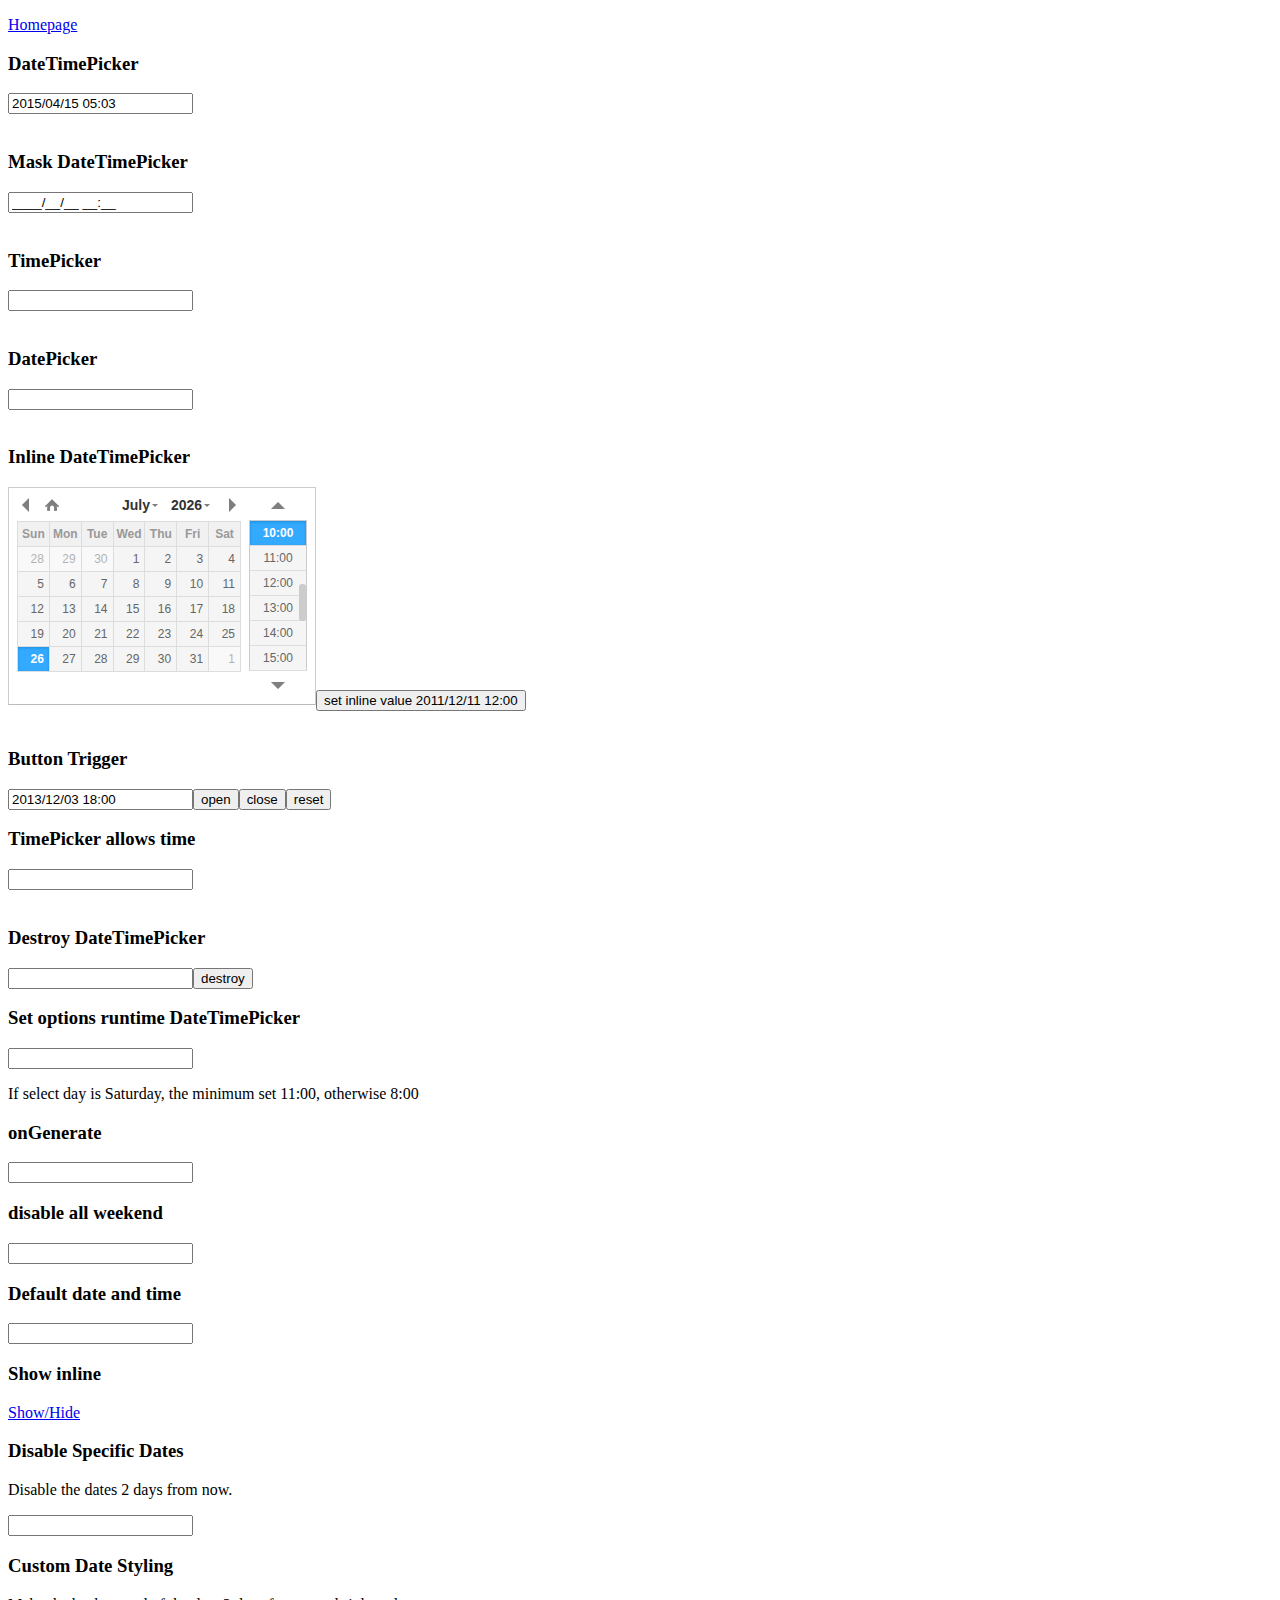
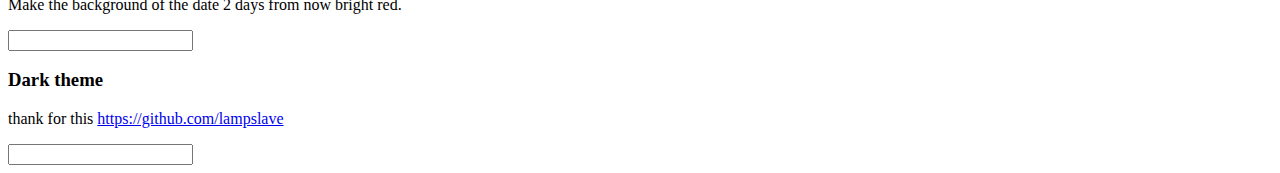
<file: _javascript/datetimepicker/index.html>
<!DOCTYPE html>
<html lang="en">
<head>
<meta http-equiv="content-type" content="text/html; charset=utf-8"/>
<link rel="stylesheet" type="text/css" href="./jquery.datetimepicker.css"/>
<style type="text/css">

.custom-date-style {
	background-color: red !important;
}

</style>
</head>
<body>
	
	<p><a href="http://xdsoft.net/jqplugins/datetimepicker/">Homepage</a></p>
	<h3>DateTimePicker</h3>
	<input type="text" value="" id="datetimepicker"/><br><br>
	<h3>Mask DateTimePicker</h3>
	<input type="text" value="" id="datetimepicker_mask"/><br><br>
	<h3>TimePicker</h3>
	<input type="text" id="datetimepicker1"/><br><br>
	<h3>DatePicker</h3>
	<input type="text" id="datetimepicker2"/><br><br>
	<h3>Inline DateTimePicker</h3>
	<!--<div id="console" style="background-color:#fff;color:red">sdfdsfsdf</div>-->
	<input type="text" id="datetimepicker3"/><input type="button" onclick="$('#datetimepicker3').datetimepicker({value:'2011/12/11 12:00'})" value="set inline value 2011/12/11 12:00"/><br><br>
	<h3>Button Trigger</h3>
	<input type="text" value="2013/12/03 18:00" id="datetimepicker4"/><input id="open" type="button" value="open"/><input id="close" type="button" value="close"/><input id="reset" type="button" value="reset"/>
	<h3>TimePicker allows time</h3>
	<input type="text" id="datetimepicker5"/><br><br>
	<h3>Destroy DateTimePicker</h3>
	<input type="text" id="datetimepicker6"/><input id="destroy" type="button" value="destroy"/>
	<h3>Set options runtime DateTimePicker</h3>
	<input type="text" id="datetimepicker7"/>
	<p>If select day is Saturday, the minimum set 11:00, otherwise 8:00</p>
	<h3>onGenerate</h3>
	<input type="text" id="datetimepicker8"/>
	<h3>disable all weekend</h3>
	<input type="text" id="datetimepicker9"/>
	<h3>Default date and time </h3>
	<input type="text" id="default_datetimepicker"/>
	<h3>Show inline</h3>
	<a href="javascript:void(0)" onclick="var si = document.getElementById('show_inline').style; si.display = (si.display=='none')?'block':'none';return false; ">Show/Hide</a>
	<div id="show_inline" style="display:none">
		<input type="text" id="datetimepicker10"/>
	</div>
	<h3>Disable Specific Dates</h3>
	<p>Disable the dates 2 days from now.</p>
	<input type="text" id="datetimepicker11"/>
	<h3>Custom Date Styling</h3>
	<p>Make the background of the date 2 days from now bright red.</p>
	<input type="text" id="datetimepicker12"/>
	<h3>Dark theme</h3>
	<p>thank for this <a href="https://github.com/lampslave">https://github.com/lampslave</a></p>
	<input type="text" id="datetimepicker_dark"/>
</body>
<script src="./jquery.js"></script>
<script src="./jquery.datetimepicker.js"></script>
<script>/*
window.onerror = function(errorMsg) {
	$('#console').html($('#console').html()+'<br>'+errorMsg)
}*/
$('#datetimepicker').datetimepicker({
dayOfWeekStart : 1,
lang:'en',
disabledDates:['1986/01/08','1986/01/09','1986/01/10'],
startDate:	'1986/01/05'
});
$('#datetimepicker').datetimepicker({value:'2015/04/15 05:03',step:10});

$('#default_datetimepicker').datetimepicker({
	formatTime:'H:i',
	formatDate:'d.m.Y',
	defaultDate:'8.12.1986', // it's my birthday
	defaultTime:'10:00',
	timepickerScrollbar:false
});

$('#datetimepicker10').datetimepicker({
	step:5,
	inline:true
});
$('#datetimepicker_mask').datetimepicker({
	mask:'9999/19/39 29:59'
});

$('#datetimepicker1').datetimepicker({
	datepicker:false,
	format:'H:i',
	step:5
});
$('#datetimepicker2').datetimepicker({
	yearOffset:222,
	lang:'ch',
	timepicker:false,
	format:'d/m/Y',
	formatDate:'Y/m/d',
	minDate:'-1970/01/02', // yesterday is minimum date
	maxDate:'+1970/01/02' // and tommorow is maximum date calendar
});
$('#datetimepicker3').datetimepicker({
	inline:true
});
$('#datetimepicker4').datetimepicker();
$('#open').click(function(){
	$('#datetimepicker4').datetimepicker('show');
});
$('#close').click(function(){
	$('#datetimepicker4').datetimepicker('hide');
});
$('#reset').click(function(){
	$('#datetimepicker4').datetimepicker('reset');
});
$('#datetimepicker5').datetimepicker({
	datepicker:false,
	allowTimes:['12:00','13:00','15:00','17:00','17:05','17:20','19:00','20:00'],
	step:5
});
$('#datetimepicker6').datetimepicker();
$('#destroy').click(function(){
	if( $('#datetimepicker6').data('xdsoft_datetimepicker') ){
		$('#datetimepicker6').datetimepicker('destroy');
		this.value = 'create';
	}else{
		$('#datetimepicker6').datetimepicker();
		this.value = 'destroy';
	}
});
var logic = function( currentDateTime ){
	if( currentDateTime.getDay()==6 ){
		this.setOptions({
			minTime:'11:00'
		});
	}else
		this.setOptions({
			minTime:'8:00'
		});
};
$('#datetimepicker7').datetimepicker({
	onChangeDateTime:logic,
	onShow:logic
});
$('#datetimepicker8').datetimepicker({
	onGenerate:function( ct ){
		$(this).find('.xdsoft_date')
			.toggleClass('xdsoft_disabled');
	},
	minDate:'-1970/01/2',
	maxDate:'+1970/01/2',
	timepicker:false
});
$('#datetimepicker9').datetimepicker({
	onGenerate:function( ct ){
		$(this).find('.xdsoft_date.xdsoft_weekend')
			.addClass('xdsoft_disabled');
	},
	weekends:['01.01.2014','02.01.2014','03.01.2014','04.01.2014','05.01.2014','06.01.2014'],
	timepicker:false
});
var dateToDisable = new Date();
	dateToDisable.setDate(dateToDisable.getDate() + 2);
$('#datetimepicker11').datetimepicker({
	beforeShowDay: function(date) {
		if (date.getMonth() == dateToDisable.getMonth() && date.getDate() == dateToDisable.getDate()) {
			return [false, ""]
		}

		return [true, ""];
	}
});
$('#datetimepicker12').datetimepicker({
	beforeShowDay: function(date) {
		if (date.getMonth() == dateToDisable.getMonth() && date.getDate() == dateToDisable.getDate()) {
			return [true, "custom-date-style"];
		}

		return [true, ""];
	}
});
$('#datetimepicker_dark').datetimepicker({theme:'dark'})


</script>
</html>
</file>
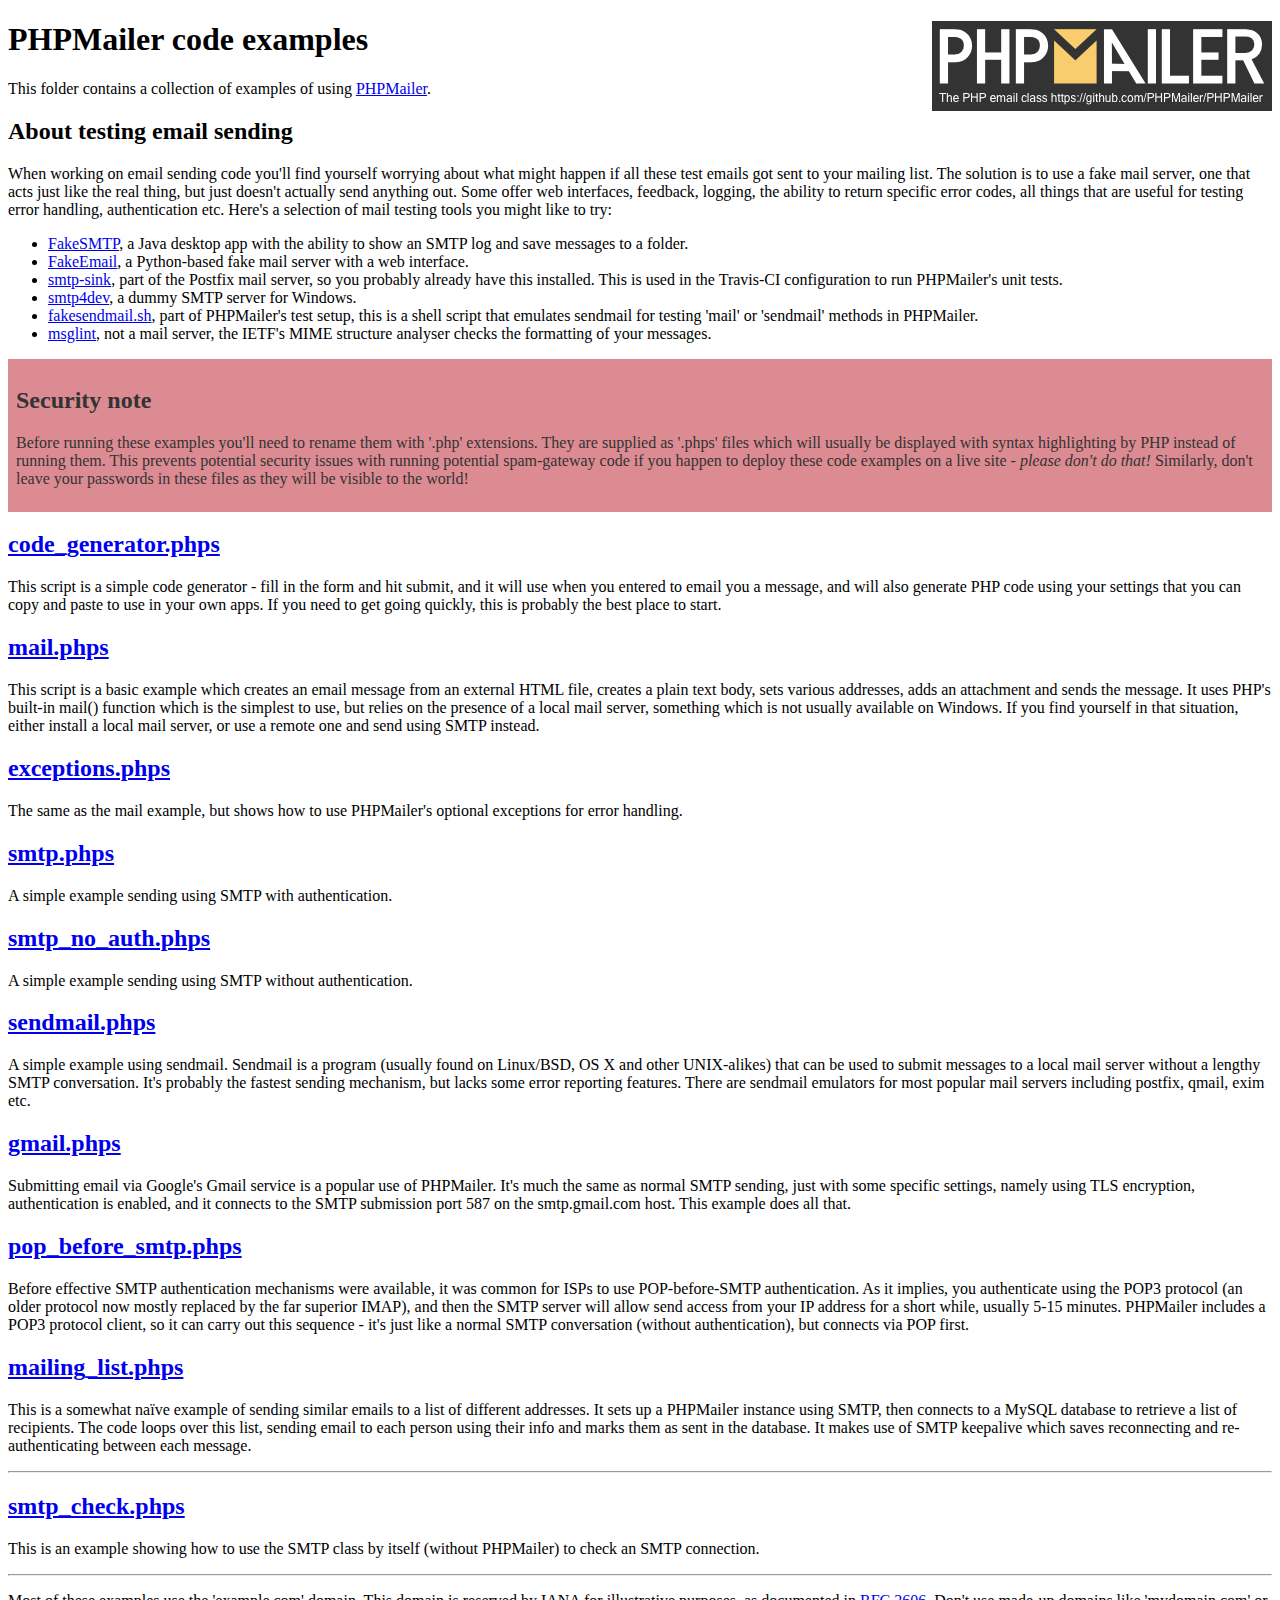
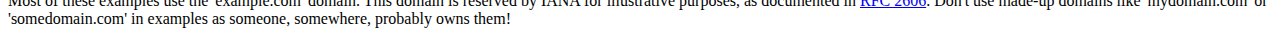
<file: _plugins/PHPMailer/examples/index.html>
<!DOCTYPE html>
<html>
<head>
	<meta charset="UTF-8">
	<title>PHPMailer Examples</title>
</head>
<body>
<h1>PHPMailer code examples<a href="https://github.com/PHPMailer/PHPMailer"><img src="images/phpmailer.png" style="float:right; border:0;" alt="PHPMailer logo"></a></h1>
<p>This folder contains a collection of examples of using <a href="https://github.com/PHPMailer/PHPMailer">PHPMailer</a>.</p>
<h2>About testing email sending</h2>
<p>When working on email sending code you'll find yourself worrying about what might happen if all these test emails got sent to your mailing list. The solution is to use a fake mail server, one that acts just like the real thing, but just doesn't actually send anything out. Some offer web interfaces, feedback, logging, the ability to return specific error codes, all things that are useful for testing error handling, authentication etc. Here's a selection of mail testing tools you might like to try:</p>
<ul>
  <li><a href="https://github.com/Nilhcem/FakeSMTP">FakeSMTP</a>, a Java desktop app with the ability to show an SMTP log and save messages to a folder. </li>
  <li><a href="https://github.com/isotoma/FakeEmail">FakeEmail</a>, a Python-based fake mail server with a web interface.</li>
  <li><a href="http://www.postfix.org/smtp-sink.1.html">smtp-sink</a>, part of the Postfix mail server, so you probably already have this installed. This is used in the Travis-CI configuration to run PHPMailer's unit tests.</li>
  <li><a href="http://smtp4dev.codeplex.com">smtp4dev</a>, a dummy SMTP server for Windows.</li>
  <li><a href="https://github.com/PHPMailer/PHPMailer/blob/master/test/fakesendmail.sh">fakesendmail.sh</a>, part of PHPMailer's test setup, this is a shell script that emulates sendmail for testing 'mail' or 'sendmail' methods in PHPMailer.</li>
  <li><a href="http://tools.ietf.org/tools/msglint/">msglint</a>, not a mail server, the IETF's MIME structure analyser checks the formatting of your messages.</li>
</ul>
<div style="padding: 8px; color: #333333; background-color: #dc8b92">
<h2>Security note</h2>
<p>Before running these examples you'll need to rename them with '.php' extensions. They are supplied as '.phps' files which will usually be displayed with syntax highlighting by PHP instead of running them. This prevents potential security issues with running potential spam-gateway code if you happen to deploy these code examples on a live site - <em>please don't do that!</em> Similarly, don't leave your passwords in these files as they will be visible to the world!</p>
</div>
<h2><a href="code_generator.phps">code_generator.phps</a></h2>
<p>This script is a simple code generator - fill in the form and hit submit, and it will use when you entered to email you a message, and will also generate PHP code using your settings that you can copy and paste to use in your own apps. If you need to get going quickly, this is probably the best place to start.</p>
<h2><a href="mail.phps">mail.phps</a></h2>
<p>This script is a basic example which creates an email message from an external HTML file, creates a plain text body, sets various addresses, adds an attachment and sends the message. It uses PHP's built-in mail() function which is the simplest to use, but relies on the presence of a local mail server, something which is not usually available on Windows. If you find yourself in that situation, either install a local mail server, or use a remote one and send using SMTP instead.</p>
<h2><a href="exceptions.phps">exceptions.phps</a></h2>
<p>The same as the mail example, but shows how to use PHPMailer's optional exceptions for error handling.</p>
<h2><a href="smtp.phps">smtp.phps</a></h2>
<p>A simple example sending using SMTP with authentication.</p>
<h2><a href="smtp_no_auth.phps">smtp_no_auth.phps</a></h2>
<p>A simple example sending using SMTP without authentication.</p>
<h2><a href="sendmail.phps">sendmail.phps</a></h2>
<p>A simple example using sendmail. Sendmail is a program (usually found on Linux/BSD, OS X and other UNIX-alikes) that can be used to submit messages to a local mail server without a lengthy SMTP conversation. It's probably the fastest sending mechanism, but lacks some error reporting features. There are sendmail emulators for most popular mail servers including postfix, qmail, exim etc.</p>
<h2><a href="gmail.phps">gmail.phps</a></h2>
<p>Submitting email via Google's Gmail service is a popular use of PHPMailer. It's much the same as normal SMTP sending, just with some specific settings, namely using TLS encryption, authentication is enabled, and it connects to the SMTP submission port 587 on the smtp.gmail.com host. This example does all that.</p>
<h2><a href="pop_before_smtp.phps">pop_before_smtp.phps</a></h2>
<p>Before effective SMTP authentication mechanisms were available, it was common for ISPs to use POP-before-SMTP authentication. As it implies, you authenticate using the POP3 protocol (an older protocol now mostly replaced by the far superior IMAP), and then the SMTP server will allow send access from your IP address for a short while, usually 5-15 minutes. PHPMailer includes a POP3 protocol client, so it can carry out this sequence - it's just like a normal SMTP conversation (without authentication), but connects via POP first.</p>
<h2><a href="mailing_list.phps">mailing_list.phps</a></h2>
<p>This is a somewhat naïve example of sending similar emails to a list of different addresses. It sets up a PHPMailer instance using SMTP, then connects to a MySQL database to retrieve a list of recipients. The code loops over this list, sending email to each person using their info and marks them as sent in the database. It makes use of SMTP keepalive which saves reconnecting and re-authenticating between each message.</p>
<hr>
<h2><a href="smtp_check.phps">smtp_check.phps</a></h2>
<p>This is an example showing how to use the SMTP class by itself (without PHPMailer) to check an SMTP connection.</p>
<hr>
<p>Most of these examples use the 'example.com' domain. This domain is reserved by IANA for illustrative purposes, as documented in <a href="http://tools.ietf.org/html/rfc2606">RFC 2606</a>. Don't use made-up domains like 'mydomain.com' or 'somedomain.com' in examples as someone, somewhere, probably owns them!</p>
</body>
</html>
</file>
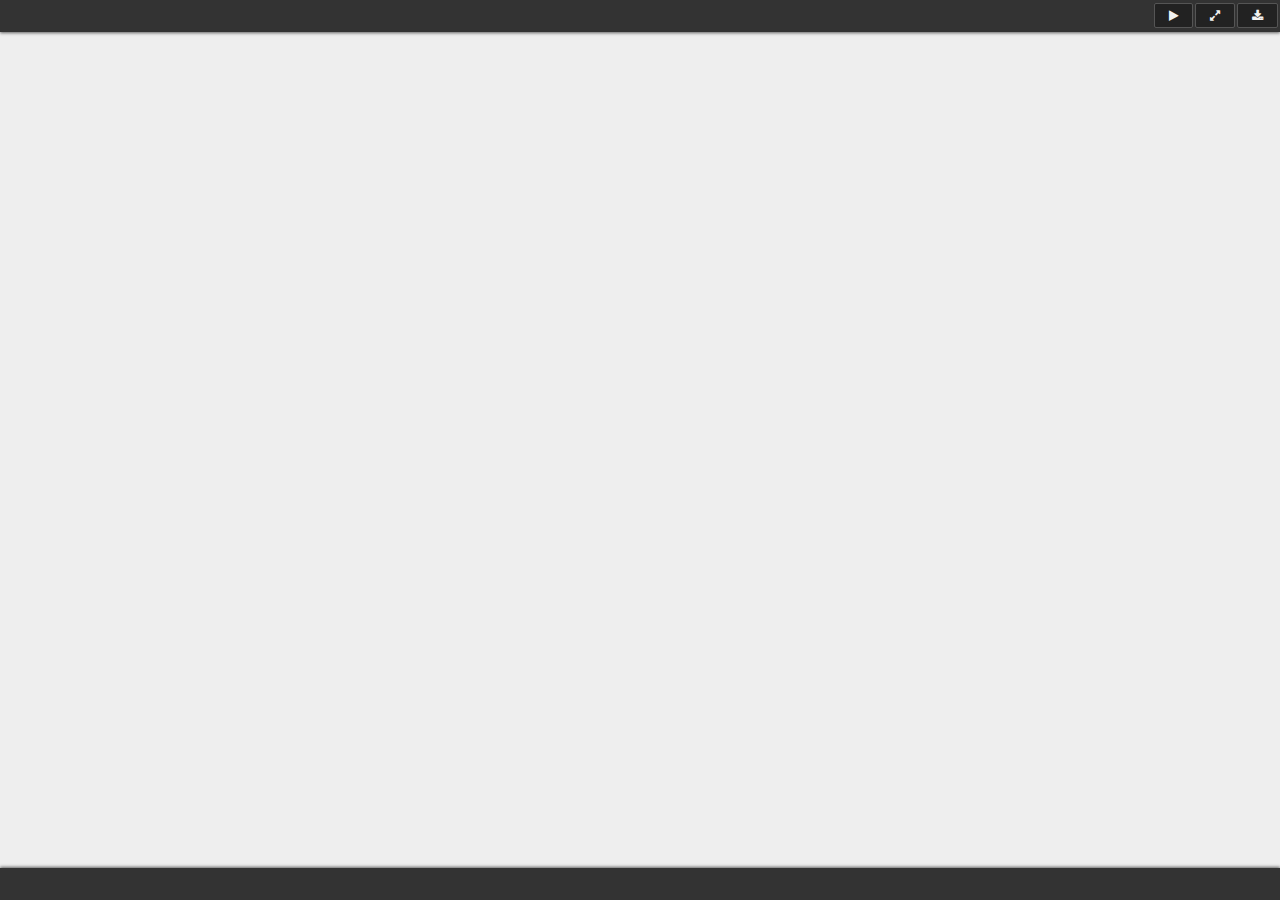
<file: _javascript/tinymce/filemanager/ViewerJS/index.html>
<!DOCTYPE html>

<!--
  Copyright (C) 2012-2014 KO GmbH <copyright@kogmbh.com>

  @licstart
  This file is part of WebODF.

  WebODF is free software: you can redistribute it and/or modify it
  under the terms of the GNU Affero General Public License (GNU AGPL)
  as published by the Free Software Foundation, either version 3 of
  the License, or (at your option) any later version.

  WebODF is distributed in the hope that it will be useful, but
  WITHOUT ANY WARRANTY; without even the implied warranty of
  MERCHANTABILITY or FITNESS FOR A PARTICULAR PURPOSE.  See the
  GNU Affero General Public License for more details.

  You should have received a copy of the GNU Affero General Public License
  along with WebODF.  If not, see <http://www.gnu.org/licenses/>.
  @licend

  @source: http://www.webodf.org/
  @source: https://github.com/kogmbh/WebODF/
-->

<!--
  This file is a derivative from a part of Mozilla's PDF.js project. The
  original license header follows.
-->

<!--
Copyright 2012 Mozilla Foundation

Licensed under the Apache License, Version 2.0 (the "License");
you may not use this file except in compliance with the License.
You may obtain a copy of the License at

http://www.apache.org/licenses/LICENSE-2.0

Unless required by applicable law or agreed to in writing, software
distributed under the License is distributed on an "AS IS" BASIS,
WITHOUT WARRANTIES OR CONDITIONS OF ANY KIND, either express or implied.
See the License for the specific language governing permissions and
limitations under the License.
-->

<html dir="ltr" lang="en-US">
    <head>
        <meta http-equiv="Content-Type" content="text/html; charset=utf-8"/>
        <title>ViewerJS</title>
        <meta name="viewport" content="width=device-width, initial-scale=1.0, user-scalable=no, minimum-scale=1.0, maximum-scale=1.0">
        <link rel="stylesheet" type="text/css" href="viewer.css" media="screen"/>
        <link rel="stylesheet" type="text/css" href="local.css" media="screen"/>
        <link href="//maxcdn.bootstrapcdn.com/font-awesome/4.2.0/css/font-awesome.min.css" rel="stylesheet">
        <script src="viewer.js" type="text/javascript" charset="utf-8"></script>
        <script src="PluginLoader.js" type="text/javascript" charset="utf-8"></script>
        <script>
            loadDocument(window.location.hash);
        </script>
    </head>

    <body>
        <div id = "viewer">
            <div id = "titlebar">
                <div id = "documentName"></div>
                <div id = "toolbarRight">
                    <button id = "presentation" class = "toolbarButton presentation" title = "Presentation"><i class="fa fa-play"></i></button>
                    <button id = "fullscreen" class = "toolbarButton fullscreen" title = "Fullscreen"><i class="fa fa-expand"></i></button>
                    <button id = "download" class = "toolbarButton download" title = "Download"><i class="fa fa-download"></i></button>
                </div>
           </div>
            <div id = "toolbarContainer">
                <div id = "toolbar">
                    <div id = "toolbarLeft">
                        <div id = "navButtons" class = "splitToolbarButton">
                            <button id = "previous" class = "toolbarButton pageUp" title = "Previous Page"><i class="fa fa-chevron-up"></i></button>
                            <div class="splitToolbarButtonSeparator"></div>
                            <button id = "next" class = "toolbarButton pageDown" title = "Next Page"><i class="fa fa-chevron-down"></i></button>
                        </div>
                        <label id = "pageNumberLabel" class = "toolbarLabel" for = "pageNumber">Page:</label>
                        <input type = "number" id = "pageNumber" class = "toolbarField pageNumber"/>
                        <span id = "numPages" class = "toolbarLabel"></span>
                    </div>
                    <div id = "toolbarMiddleContainer" class = "outerCenter">
                        <div id = "toolbarMiddle" class = "innerCenter">
                            <div id = 'zoomButtons' class = "splitToolbarButton">
                                <button id = "zoomOut" class = "toolbarButton zoomOut" title = "Zoom Out"><i class="fa fa-search-minus"></i></button>
                                <div class="splitToolbarButtonSeparator"></div>
                                <button id = "zoomIn" class = "toolbarButton zoomIn" title = "Zoom In"><i class="fa fa-search-plus"></i></button>
                            </div>
                            <span id="scaleSelectContainer" class="dropdownToolbarButton">
                                <select id="scaleSelect" title="Zoom" oncontextmenu="return false;">
                                    <option id="pageAutoOption" value="auto" selected>Automatic</option>
                                    <option id="pageActualOption" value="page-actual">Actual Size</option>
                                    <option id="pageWidthOption" value="page-width">Full Width</option>
                                    <option id="customScaleOption" value="custom"> </option>
                                    <option value="0.5">50%</option>
                                    <option value="0.75">75%</option>
                                    <option value="1">100%</option>
                                    <option value="1.25">125%</option>
                                    <option value="1.5">150%</option>
                                    <option value="2">200%</option>
                                </select>
                            </span>
                            <div id = "sliderContainer">
                                <div id = "slider"></div>
                            </div>
                        </div>
                    </div>
                </div>
            </div>
            <div id = "canvasContainer">
                <div id = "canvas"></div>
            </div>
            <div id = "overlayNavigator">
                <div id = "previousPage"><i class="fa fa-chevron-up"></i></div>
                <div id = "nextPage"><i class="fa fa-chevron-down"></i></div>
            </div>
            <div id = "overlayCloseButton">
            &#10006;
            </div>
            <div id = "dialogOverlay"></div>
            <div id = "blanked"></div>
        </div>
    </body>
</html>
</file>
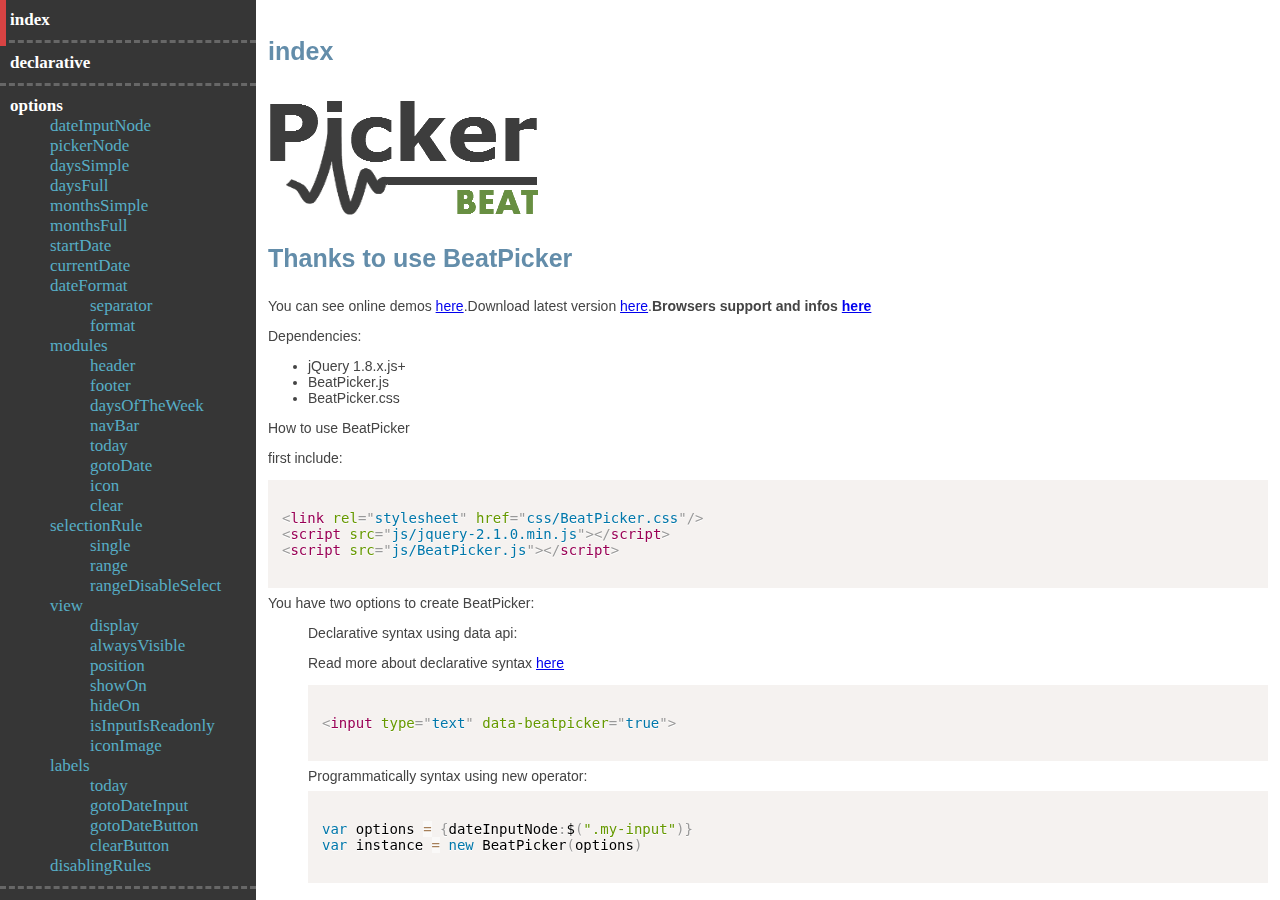
<file: _javascript/beatpicker/docs.html>
<!DOCTYPE html>
<html>
<head>
    <title>BeatPicker docs</title>
    <script src="../jquery/jquery-1.11.1.min.js"></script>
    <script src="documents/js/BeatPicker.def.min.js"></script>
    <script src="documents/js/TableOfContents.min.js"></script>
    <link rel="stylesheet" href="documents/css/prism.css"/>
    <link rel="stylesheet" href="documents/css/docs.css"/>
    <script src="documents/js/prism.js"></script>

</head>
<body>
<div class="docs-container">
    <div class="docs">
    </div>
    <div class="contents">
    </div>
</div>
<div class="bump">

<div class="index">
    <img class="logo" src="documents/css/images/beatPicker.png"/><br/>

    <div class="description">
        <h3>Thanks to use BeatPicker</h3>
        <p>You can see online demos <a href="demos.html">here</a>.Download latest version <a href="https://github.com/ACT1GMR/BeatPicker/zipball/0.1.3">here</a>.<b>Browsers support and infos <a href="/BeatPicker">here</a></b></p>

        <div class="dependencies">
            <p>Dependencies:</p>
            <ul>
                <li>jQuery 1.8.x.js+</li>
                <li>BeatPicker.js</li>
                <li>BeatPicker.css</li>
            </ul>
        </div>

        <div class="simple-initial">
            <p>How to use BeatPicker</p>
            <div class="first">
                <p>first include:</p>
                <pre class="code-prev">
<code class="language-markup">
&lt;link rel="stylesheet" href="css/BeatPicker.css"/>
&lt;script src="js/jquery-2.1.0.min.js"&gt;&lt;/script>
&lt;script src="js/BeatPicker.js"&gt;&lt;/script>
</code>
</pre>
            </div>
            <div class="options-type">
                You have two options to create BeatPicker:<br/>
                <ul>
                Declarative syntax using data api:
                <p class="read-more">Read more about declarative syntax <a href="#declarative">here</a></p>
<pre class="code-prev">
<code class="language-markup">
&lt;input type="text" data-beatpicker="true">
</code>
</pre>


                Programmatically syntax using new operator:
<pre class="code-prev">
<code class="language-javascript">
var options = {dateInputNode:$(".my-input")}
var instance = new BeatPicker(options)
</code>
</pre>
                </ul>
            </div>

        </div>
    </div>
</div>

<div class="declarative">
    <p>You can use declarative syntax to get rid of coding javascript to initiate your picker all of options available for declrative syntax list below: </p>
<div class="declarative-box instance">
    <h2 class="title">Get instance of date picker:</h2>
    if you define an id for your date picker this id will bind to global window object and you can access your picker if not BeatPicker will allocate an unique id for instantiated date pickers
    and add an attribute to date input node to specify its id
    <pre class="code-prev">
<code class="language-markup">
&lt;input type="text" data-beatpicker="true" data-beatpicker-id="myDatePicker"/>
</code>
</pre>
    now you have a global reference to your picker using myDatePicker
</div>

    <div class="declarative-box position">
        <h2 class="title">Position:</h2>
        You can apply <a href="#options/view/position">position options</a> using this format.

    <pre class="code-prev">
<code class="language-markup">
&lt;input type="text" data-beatpicker="true" data-beatpicker-position="['right','bottom']">
</code>
</pre>
    </div>

    <div class="declarative-box position">
        <h2 class="title">Disabling rule:</h2>
        You can apply <a href="#options/disablingRules">disabling rules</a> using this format.multiple rule using comma separated object pass.

    <pre class="code-prev">
<code class="language-markup">
&lt;input type="text" data-beatpicker="true" data-beatpicker-disable="{from:[2014 , 2 , 2],to:[2014 , 3 , 7]},{from:[2014 , 5 , 3],to:[2014 , 7 , 4]}">
</code>
</pre>
    </div>

    <div class="declarative-box position">
        <h2 class="title">Range:</h2>
        To enable range mode you just have to pass a true to 'data-beatpicker-range' if you want <a href="#options/selectionRule/rangeDisableSelect">range disable selection to available</a> using comma and pass another true
    <pre class="code-prev">
<code class="language-markup">
&lt;input type="text" data-beatpicker="true" data-beatpicker-range="true,true">
</code>
</pre>
    </div>

    <div class="declarative-box position">
        <h2 class="title">Disabling rule:</h2>
        You can apply <a href="#options/disablingRules">disabling rules</a> using this format.

    <pre class="code-prev">
<code class="language-markup">
    &lt;input type="text" data-beatpicker="true" data-beatpicker-disable="{from:[2014 , 2 , 2],to:[2014 , 3 , 7]},{from:[2014 , 5 , 3],to:[2014 , 7 , 4]}"]">
</code>
</pre>
    </div>

    <div class="declarative-box date-format">
        <h2 class="title">Date Format:</h2>
        You can apply <a href="#options/dateFormat">date format</a> using this format.comma separated properties:first format of your desire second your date separator.

    <pre class="code-prev">
<code class="language-markup">
&lt;input type="text" data-beatpicker="true" data-beatpicker-format="['YYYY','MM','DD'],separator:'/'" />
</code>
</pre>
    </div>

    <div class="declarative-box disable-module">
        <h2 class="title">Disabling module:</h2>
        You can disable module listed <a href="#options/modules">here</a> using comma separated props.everything you mentioned in this data api will be disable.

    <pre class="code-prev">
<code class="language-markup">
&lt;input type="text" data-beatpicker="true" data-beatpicker-module="today,clear" />
</code>
</pre>
    </div>


    <div class="declarative-box disable-module">
        <h2 class="title">Objective options</h2>
        After all if you need any options that is not available in declarative syntax you can create a global object and pass it to BeatPicker like this.
        <p>Javascript</p>

<pre class="code-prev">
<code class="language-javascript">
customOptions = {
    labels: {
       today: "Tod",
       gotoDateInput: "Insert your date",
       gotoDateButton: "Set",
       clearButton: "Wipe"
    }
}
</code>
</pre>
 <p>Markup</p>
<pre class="code-prev">
<code class="language-markup">
&lt;input type="text" data-beatpicker="true" data-beatpicker-position="['*','*']"  data-beatpicker-extra="customOptions"/>
</code>
</pre>
    </div>
</div>
    <div class="options">
        Options in BeatPicker categorized and decoupled from main stream for related topics like :'view,selectionRule,modules,...'<br>
        You can create an object that represent your options and pass it to BeatPicker constructor first argument.like:
<pre class="code-prev">
<code class="language-javascript">
var options = {
    view : {
        position:['*','*']
    },

    disablingRule : [ {from:[2014,1,1] , to :[2014,2,2]} , {from:'*' , to :['*',2,'*']} ]
    }

var myInstance = new BeatPicker(options);
</code>
</pre>

    </div>

    <div class="optionsSEPdateInputNode">
        <b class="type">Mixed</b>
        <span>HTML element</span>|<span>jQuery object</span>
        <b class="default">Null</b><br/>
        Date input html element to binding date picker on it.
    </div>

    <div class="optionsSEPpickerNode">
        <b class="type">Array</b>
        <span>jQuery object</span>
        <b class="default">Null</b><br/>
        When date picker getting initiated this property is a reference to jQuery object of beatpicker main html node.
    </div>

    <div class="optionsSEPdaysSimple">
        <b class="type">Array</b>
        <span>Primitive array</span>
        <b class="default">["Su" , "Mo" , "Tu" , "We" , "Th" , "Fr" , "Sa"]</b><br/>
        Brief days of the week alias using in date picker.
    </div>

    <div class="optionsSEPdaysFull">
        <b class="type">Array</b>
        <span>Primitive array</span>
        <b class="default">[]</b><br/>
        Full days of the week alias using in date picker.
    </div>

    <div class="optionsSEPmonthsSimple">
        <b class="type">Array</b>
        <span>Primitive array</span>
        <b class="default">["Jan" , "Feb" , "Mar" , "Apr" , "May" , "Jun" , "Jul" , "Aug" , "Sep" , "Oct" , "Nov" ,
            "Dec"]</b><br/>
        Brief months of the year alias using in date picker.
    </div>

    <div class="optionsSEPmonthsFull">
        <b class="type">Array</b>
        <span>Primitive array</span>
        <b class="default">["January", "February", "March", "April", "May", "June", "July", "August", "September",
            "October", "November", "December"]</b><br/>
        Full months of the year alias using in date picker.
    </div>

    <div class="optionsSEPstartDate">
        <b class="type">Mixed</b>
        <span>Array</span>|<span>String</span>|<span>Object</span>
        <b class="default">Now system time base local GMT</b>
        <ul class="details">
            <li><span>Array:</span>Simple array like : [2014 , 12 , 30]</li>
            <li><span>String:</span>Simple array like : [2014 , 12 , 30]</li>
            <li><span>Object:</span>Correspond javascript Date object</li>
        </ul>
    </div>

    <div class="optionsSEPcurrentDate">
        <b class="type">Object</b>
        <span>Date Object</span>
        <b class="default">Exactly equal to startDate</b><br/>
        All of date changing in date picker is based on this property and it represent current state of date in
        date picker.
        Every time you seek around date picker and change date this property will set to correspond date.
    </div>

    <div class="optionsSEPdateFormat">
        <b class="type">Object</b>
        <span>BeatPicker Object</span>
        <b class="default"><br/>
<pre class="code-prev">
<code class="language-javascript">
{
    separator: "-",
    format: ["YYYY" , "MM" , "DD"]
}
</code>
</pre>
        </b>
       Date formatting object all formatting is base on this object
    </div>

    <div class="optionsSEPdateFormatSEPseparator">
        <b class="type">String</b>
        <span>Primitive string</span>
        <b class="default"> - </b><br/>
        A string that separate date format you can use any separator that you feel its satisfy your needs like : - , / , SEP , ...
    </div>

    <div class="optionsSEPdateFormatSEPformat">
        <b class="type">Array</b>
        <span>Primitive array</span>
        <b class="default">["YYYY" , "MM" , "DD"]</b><br/>
        An array that input date will format base on that.
        <span>Options</span>
        You can use different formatting below:
        <ul class="options">
<pre class="code-prev">
<code class="language-javascript">
["DD" , "MM" , "YYYY"]
["MM" , "DD" , "YYYY"]
["DD" , "NM" , "YYYY"]
["YYYY" , "MM" , "DD"]
</code>
</pre>
</ul>
    </div>

    <div class="optionsSEPmodules">
        <b class="type">Object</b>
        <span>BeatPicker object</span>
        <b class="default"><br/>
<pre class="code-prev">
<code class="language-javascript">
modules: {
    header: true,
    footer: true,
    daysOfTheWeek: true,
    navBar: true,
    today: true,
    gotoDate: true,
    icon: true,
    clear: true
}
</code>
</pre>
        </b>
        An object that define enable modules using in date picker.
    </div>

    <div class="optionsSEPmodulesSEPheader">
        <b class="type">Boolean</b>
        <span>Primitive boolean</span>
        <b class="default">true</b><br/>
        Header module of date picker it wrap navBar module also then when you disable this you have to expect,navBar module will getting disabled too
    </div>

    <div class="optionsSEPmodulesSEPfooter">
        <b class="type">Boolean</b>
        <span>Primitive boolean</span>
        <b class="default">true</b><br/>
        Footer module of date picker it wrap gotoDate and today module also then when you disable this you have to expect,gotoDate and today will getting disabled too
    </div>

    <div class="optionsSEPmodulesSEPdaysOfTheWeek">
        <b class="type">Boolean</b>
        <span>Primitive boolean</span>
        <b class="default">true</b><br/>
        A module that represent alias of days in a week.
    </div>

    <div class="optionsSEPmodulesSEPnavBar">
        <b class="type">Boolean</b>
        <span>Primitive boolean</span>
        <b class="default">true</b><br/>
        Date picker take advantage of navbar to change current date and switch to other unity like : days,months,years.
        when you change date using navbar components it aware you with 'change' event if you registered on it.also it
        set currentDate property to current changed date
    </div>

    <div class="optionsSEPmodulesSEPtoday">
        <b class="type">Boolean</b>
        <span>Primitive boolean</span>
        <b class="default">true</b><br/>
        A button that go to current date of system.
    </div>

    <div class="optionsSEPmodulesSEPgotoDate">
        <b class="type">Boolean</b>
        <span>Primitive boolean</span>
        <b class="default">true</b><br/>
        A module that take string input and change the currentDate in following rules:
        <ul class="details">
            <li><span>Only year inserted(eg:1999,2001,201,1,...):</span>view of date picker will change to 'years' mode.date will set to inserted year.date picker will update with years view</li>
            <li><span>Only year and month inserted(eg:1999/2,2001/5,201/1,1/9,...):</span>view of date picker will change to 'months' mode.date will set to inserted year and month.date picker will update with months view</li>
            <li><span>year,month and day inserted (eg:1999/3/1,2001/6/27,201/4/2,1/1/1,...):</span>view of date picker will change to 'days' mode.date will set to inserted year , month and days.date picker will update with days view</li>
        </ul>
    </div>

    <div class="optionsSEPmodulesSEPicon">
        <b class="type">Boolean</b>
        <span>Primitive boolean</span>
        <b class="default">true</b><br/>
        Icon inside date inputs.
    </div>

    <div class="optionsSEPmodulesSEPclear">
        <b class="type">Boolean</b>
        <span>Primitive boolean</span>
        <b class="default">true</b><br/>
        Clear selected date both in range and single mode also fire 'clear' event.
    </div>

    <div class="optionsSEPselectionRule">
        <b class="type">Object</b>
        <span>BeatPicker object</span>
        <b class="default"><br/>
<pre class="code-prev">
<code class="language-javascript">
selectionRule: {
    single: true,
    range: false,
    rangeDisableSelect: false
}
</code>
</pre>
        </b>
        An object that define a selection rule switch between single and range mode.
    </div>

    <div class="optionsSEPselectionRuleSEPsingle">
        <b class="type">Boolean</b>
        <span>Primitive boolean</span>
        <b class="default">true</b><br/>
        Initiate BeatPicker in single date input mode it has inverse relation with range property.
    </div>

    <div class="optionsSEPselectionRuleSEPrange">
        <b class="type">Boolean</b>
        <span>Primitive boolean</span>
        <b class="default">true</b><br/>
        Initiate BeatPicker in rang date input mode it has inverse relation with single property.
        If this property set to 'true' another input will generate and append across default input to represent from date input.
    </div>

    <div class="optionsSEPselectionRuleSEPrangeDisableSelect">
        <b class="type">Boolean</b>
        <span>Primitive boolean</span>
        <b class="default">false</b><br/>
        By default if you want select between some range and on that range you defined a disable rule that make at least one date to getting disable
        this range cannot be apply to input eg:
        <p class="example">
            Assume : from : 2014-01-02 , to:2014-01-04 is disable<br>
            from:2014-01-01 , to:2014-01-07
            is invalid range because of applied disabling rule.you can override this behaviour by set this field to true.
        </p>
    </div>

    <div class="optionsSEPview">
        <b class="type">Object</b>
        <span>BeatPicker object</span>
        <b class="default">
<pre class="code-prev">
<code class="language-javascript">
view: {
    display: "days",
    alwaysVisible: false,
    position: ["bottom" , "left"],
    showOn: "click",
    hideOn: "click",
    isInputIsReadonly: true,
    iconImage: "[data-uri]"
}
</code>
</pre>
        </b><br/>
        Using this object to control view of date picker.
    </div>

    <div class="optionsSEPviewSEPdisplay">
        <b class="type">String</b>
        <span>Primitive string</span>
        <b class="default">"days"</b>
        By default first view of date picker set to days.you can change this behaviour using following options:
        <p>Options</p>
        <ul class="options">
            <li>days</li>
            <li>months</li>
            <li>years</li>
        </ul>
    </div>

    <div class="optionsSEPviewSEPalwaysVisible">
        <b class="type">Boolean</b>
        <span>Primitive boolean</span>
        <b class="default">false</b><br/>
        Showing date picker always or not
    </div>

    <div class="optionsSEPviewSEPposition">
        <b class="type">Array</b>
        <span>String | Integer</span>
        <b class="default">["bottom" , "left"]</b><br/>
        Position date picker relative to date input.you can use following options to position as your desire:
        <p>Options:</p>
        <b class="note">Note:'*' means auto</b>
        <ul class="options">
<pre class="code-prev">
<code class="language-javascript">
    ["top" , "left"]
    ["top" , "middle"]
    ["top" , "right"]
    ["right" , "top"]
    ["right" , "middle"]
    ["right" , "bottom"]
    ["bottom" , "right"]
    ["bottom" , "middle"]
    ["bottom" , "left"]
    ["left" , "bottom"]
    ["left" , "middle"]
    ["left" , "top"]
    ["top" , "*"]// * means auto
    ["right" , "*"]
    ["bottom" , "*"]
    ["left" , "*"]
    ["*" , "*"]//auto position
    [Number , Number]//[x,y]relative to top left corner of the date input
</code>
</pre>
 </ul>

    </div>

    <div class="optionsSEPviewSEPshowOn">
        <b class="type">String</b>
        <span>Primitive string</span>
        <b class="default">'click'</b><br/>
        Show date picker on this event.
    </div>

    <div class="optionsSEPviewSEPhideOn">
        <b class="type">String</b>
        <span>Primitive string</span>
        <b class="default">'click'</b><br/>
        hide date picker on this event of document.
    </div>

    <div class="optionsSEPviewSEPisInputIsReadonly">
        <b class="type">Boolean</b>
        <span>Primitive boolean</span>
        <b class="default">true</b><br/>
        Is date input have to be read only or note?
    </div>

    <div class="optionsSEPviewSEPiconImage">
        <b class="type">String</b>
        <span>Base64 encoded image data | Image src</span>
        <b class="default"><img src="[data-uri]"/></b><br/>
        pass a base64 encoded image data or src of image to insert your desire icon inside of date input
    </div>


    <div class="optionsSEPlabels">
        <b class="type">Object</b>
        <span>BeatPicker object</span>
        <b class="default">
<pre class="code-prev">
<code class="language-javascript">
labels: {
    today: "Today",
    gotoDateInput: "YYYY/MM/DD",
    gotoDateButton: "GO",
    clearButton: "Clear"
}
</code>
</pre>
        </b><br/>
        Labels used around date picker.
    </div>

    <div class="optionsSEPlabelsSEPtoday">
        <b class="type">String</b>
        <span>Primitive string</span>
        <b class="default">'Today'</b><br/>
        Today button label.
    </div>

    <div class="optionsSEPlabelsSEPgotoDateInput">
        <b class="type">String</b>
        <span>Primitive string</span>
        <b class="default">'YYYY/MM/DD'</b>
        Placeholder of gotoDate module.
    </div>

    <div class="optionsSEPlabelsSEPgotoDateButton">
        <b class="type">String</b>
        <span>Primitive string</span>
        <b class="default">'GO'</b><br/>
        Button label of gotoDate module.
    </div>

    <div class="optionsSEPlabelsSEPclearButton">
        <b class="type">String</b>
        <span>Primitive string</span>
        <b class="default">'Clear'</b><br/>
        Clear button label
    </div>

    <div class="optionsSEPdisablingRules">
        <b class="type">Array</b>
        <span>Object</span>
        <b class="default">[]</b><br/>
        Useful option for disabling specific range.you can use following options to satisfy your needs (all option explained as example):
    <p>Options:</p>
    <b>Note: date format of array is : 'YYYY,MM,DD'</b>
    <ul class="options">
        <li>
            <p>From date to date disable:</p>
<pre class="code-prev">
<code class="language-javascript">
[{from:[2014,1,1],to:[2014,2,4]}]
</code>
</pre>
        </li>

        <li>
            <p>Disable any date after specific date:</p>
<pre class="code-prev">
<code class="language-javascript">
[{from:[2014,1,1],to:'>'}]
</code>
</pre>
        </li>

        <li>
            <p>Disable any date before specific date:</p>
<pre class="code-prev">
<code class="language-javascript">
[{from:[2014,1,1],to:'<'}]
</code>
</pre>
        </li>

        <li>
            <p>Disable any days of the specific month from specific date</p>
<pre class="code-prev">
<code class="language-javascript">
[{from:[2014,1,1],to:[2014,2,'*']}]
</code>
</pre>
        </li>

        <li>
            <p>Disable any days of specific month of any year from specific date</p>
<pre class="code-prev">
<code class="language-javascript">
[{from:[2014,1,1],to:['*',2,'*']}]
</code>
</pre>
        </li>

        <li>
            <p>Disable specific day of specific month of any year from specific date</p>
<pre class="code-prev">
<code class="language-javascript">
[{from:[2014,1,1],to:['*' , 2 , 2]}]
</code>
</pre>
        </li>


        <li>
            <p>Disable any day of any month of specific year from specific date</p>
<pre class="code-prev">
<code class="language-javascript">
[{from:[2014,1,1],to:[2014 , '*' , '*']}]
</code>
</pre>
        </li>


        <li>
            <p>Disable any day of any month of specific year from specific date</p>
<pre class="code-prev">
<code class="language-javascript">
[{from:[2014,1,1],to:[2014 , '*' , '*']}]
</code>
</pre>
        </li>

        <li>
            <p>Disable any day of specific month of any year from any date</p>
<pre class="code-prev">
<code class="language-javascript">
[{from:'*',to:['*' , 2 , '*']}]
</code>
</pre>
        </li>

        <li>
            <p>Disable specific day of any month of any year from any date</p>
<pre class="code-prev">
<code class="language-javascript">
[{from:'*',to:['*' , '*' , 2]}]
</code>
</pre>
        </li>

        <li>
            <p>Disable specific day of any month of any year from any date</p>
<pre class="code-prev">
<code class="language-javascript">
[{from:'*',to:['*' , '*' , 2]}]
</code>
</pre>
        </li>

        <li>
            <p>Disable specific day of specific month of any year from any date</p>
<pre class="code-prev">
<code class="language-javascript">
[{from:'*',to:['*' , 2 , 2]}]
</code>
</pre>
        </li>

        <li>
            <p>Multiple disabling rules</p>

<pre class="code-prev">
<code class="language-javascript">
[{from:[2014 , 2 , 2],to:[2014 , 3 , 7]},{from:[2014 , 5 , 3],to:[2014 , 7 , 4]}]
</code>
</pre>
            <p>Note that when you use this format you have to aware of disabling priority what that means is<br>
                if you have a rule that interfere with another rule you have to know that first rule have high priority to apply here is an example:
                Assume :  from:2014-01-01 , to : 2014-01-10 && from : 2014-01-05 , to : 2014-01-08 is your disabling rule<br>
                what you have to expect is that your first rule (from : 2014-01-01 , to : 2014-01-10) have higher priority than second rule(from : 2014-01-05 , to : 2014-01-08)<br>
                then you have disable date from : 2014-01-01 , to : 2014-01-10
            </p>
        </li>
    </ul>
 </div>

<!--EVENTS-->
    <div class="events">
     Eventing in BeatPicker implemented as pub-sub messaging system.all things you have to do is<br>
     first get appropriate instance of BeatPicker object then subscribe on a desired topic and gets notify when any news is out there here is simplest form example:
<pre class="code-prev">
<code class="language-markup">
&lt;input type="text" data-beatpicker="true" data-beatpicker-id="myDatePicker"/>
</code>
</pre>
<pre class="code-prev">
<code class="language-javascript">
myDatePicker.on("select", function (data) {
   console.log(arguments);
});
</code>
</pre>
    </div>

    <div class="eventsSEPselect">
        <b class="callback-arguments">Object</b><br/>
        This event will fire when a date selected both in range or single mode.<br>
        if in range mode you will get specific callback object argument that have info about both from and to date selection.<br>
        otherwise you will get simple selected date object in single mode.
    </div>

    <div class="eventsSEPchange">
        <b class="callback-arguments">Object</b><br/>
        Any change in date will notify client using this event.
        Having currentDate in object argument of callback.
    </div>

    <div class="eventsSEPshow">
        <b class="callback-arguments">NONE</b><br/>
        Fire when date picker getting show.no arguments in callback.
    </div>

    <div class="eventsSEPhide">
        <b class="callback-arguments">NONE</b><br/>
        Fire when date picker getting show.no arguments in callback.
    </div>

    <div class="eventsSEPclear">
        <b class="callback-arguments">Object</b><br/>
        This event will fire when a date selected both in range or single mode.<br>
        if in range mode you will get specific callback object argument that have info about both from and to date selection.<br>
        otherwise you will get simple selected date object in single mode.
    </div>
    <!--METHODS-->
    <div class="methodsSEPreset">
        <b class="arguments">None</b>
        <b class="return">Undefined</b><br/>
        Reset selected date programmatically.
    </div>

    <div class="methodsSEPsetDate">
        <b class="arguments">Mixed</b>
        <span>String | Date object</span>
        <b class="return">Undefined</b><br/>
        Set currentDate of date picker programmatically.<br>
        Format:<br>
        Any date string that Date.parse will accept.using this reference to see ISOs <a href="https://developer.mozilla.org/en-US/docs/Web/JavaScript/Reference/Global_Objects/Date/parse">Date.parse()</a>.<br>
        Also any Date object is acceptable as argument.
    </div>

    <div class="methodsSEPselectDate">
        <b class="arguments">Mixed</b>
        <span>String | Date object</span>
        <b class="return">Undefined</b><br/>
        Select a date of date picker programmatically.<br>
        Format:<br>
        Any date string that Date.parse will accept.using this reference to see ISOs <a
            href="https://developer.mozilla.org/en-US/docs/Web/JavaScript/Reference/Global_Objects/Date/parse">Date.parse()</a>.<br>
        Also any Date object is acceptable as argument.
    </div>

    <div class="methodsSEPselectRangeOfDate">
        <b class="arguments">Mixed</b>
        <span>String | Date object</span>
        ,
        <b>Mixed</b>
        <span>String | Date object</span>
        <b class="return">Undefined</b><br/>
        Select range of date from start to end programmatically.<br>
        Format:<br>
        Any date string that Date.parse will accept.using this reference to see ISOs <a
            href="https://developer.mozilla.org/en-US/docs/Web/JavaScript/Reference/Global_Objects/Date/parse">Date.parse()</a>.<br>
        Also any Date object is acceptable as argument.
    </div>

    <div class="methodsSEPsetPos">
        <b class="arguments">Mutli and Mixed</b>
        <span>(HTML element , Object)</span>
        <b class="return">Undefined</b><br/>
        Set beat picker position relative to specific custom selected element.<br>
        Position object:<br>
        You can use plain object like '{x:2 , y:3}' in px unit set you desired position relative to left corner of any element.
    </div>

    <div class="methodsSEPshow">
        <b class="arguments">None</b>
        <b class="return">Undefined</b><br/>
        Show date picker programmatically.
    </div>

    <div class="methodsSEPhide">
        <b class="arguments">None</b>
        <b class="return">Undefined</b><br/>
        Hide date picker programmatically.
    </div>

    <div class="methodsSEPtoday">
        <b class="arguments">None</b>
        <b class="return">Undefined</b><br/>
        Will go today.
    </div>

    <div class="methodsSEPisHide">
        <b class="arguments">None</b>
        <b class="return">Boolean</b><br/>
        Check if date picker is hide or not.
    </div>

    <div class="methodsSEPisDisable">
        <b class="arguments">Mixed</b>
        <span>(String | Date object)</span>
        <b class="return">Boolean</b><br/>
        Check if specific date match to your defined disabling rule or not.
        Format:<br>
        Any date string that Date.parse will accept.using this reference to see ISOs <a href="https://developer.mozilla.org/en-US/docs/Web/JavaScript/Reference/Global_Objects/Date/parse">Date.parse()</a>.<br>
        Also any Date object is acceptable as argument.
    </div>



    <div class="methodsSEPgetPickerNodes">
        <b class="arguments">None</b>
        <b class="return">Array</b>
        Get array of jQuery objects.if in range mode second indice of array will be to input node.
    </div>

    <div class="methodsSEPgetSelectedStartDate">
        <b class="arguments">None</b>
        <b class="return">Null | Date object</b><br/>
        In range mode you will get start date of the range using this method.
    </div>

    <div class="methodsSEPgetSelectedEndDate">
        <b class="arguments">None</b>
        <b class="return">Null | Date object</b><br/>
        In range mode you will get end date of the range using this method.
    </div>

    <div class="methodsSEPgetSelectedDate">
        <b class="arguments">None</b>
        <b class="return">Null | Date object</b><br/>
        In single mode you get selected date using this method.
    </div>

    <div class="methodsSEPgetCurrentDate">
        <b class="arguments">None</b>
        <b class="return">Date object</b>
        Get current date of date picker.
    </div>
</div>
<script src="documents/js/initial.min.js"></script>
</body>
</html>
</file>
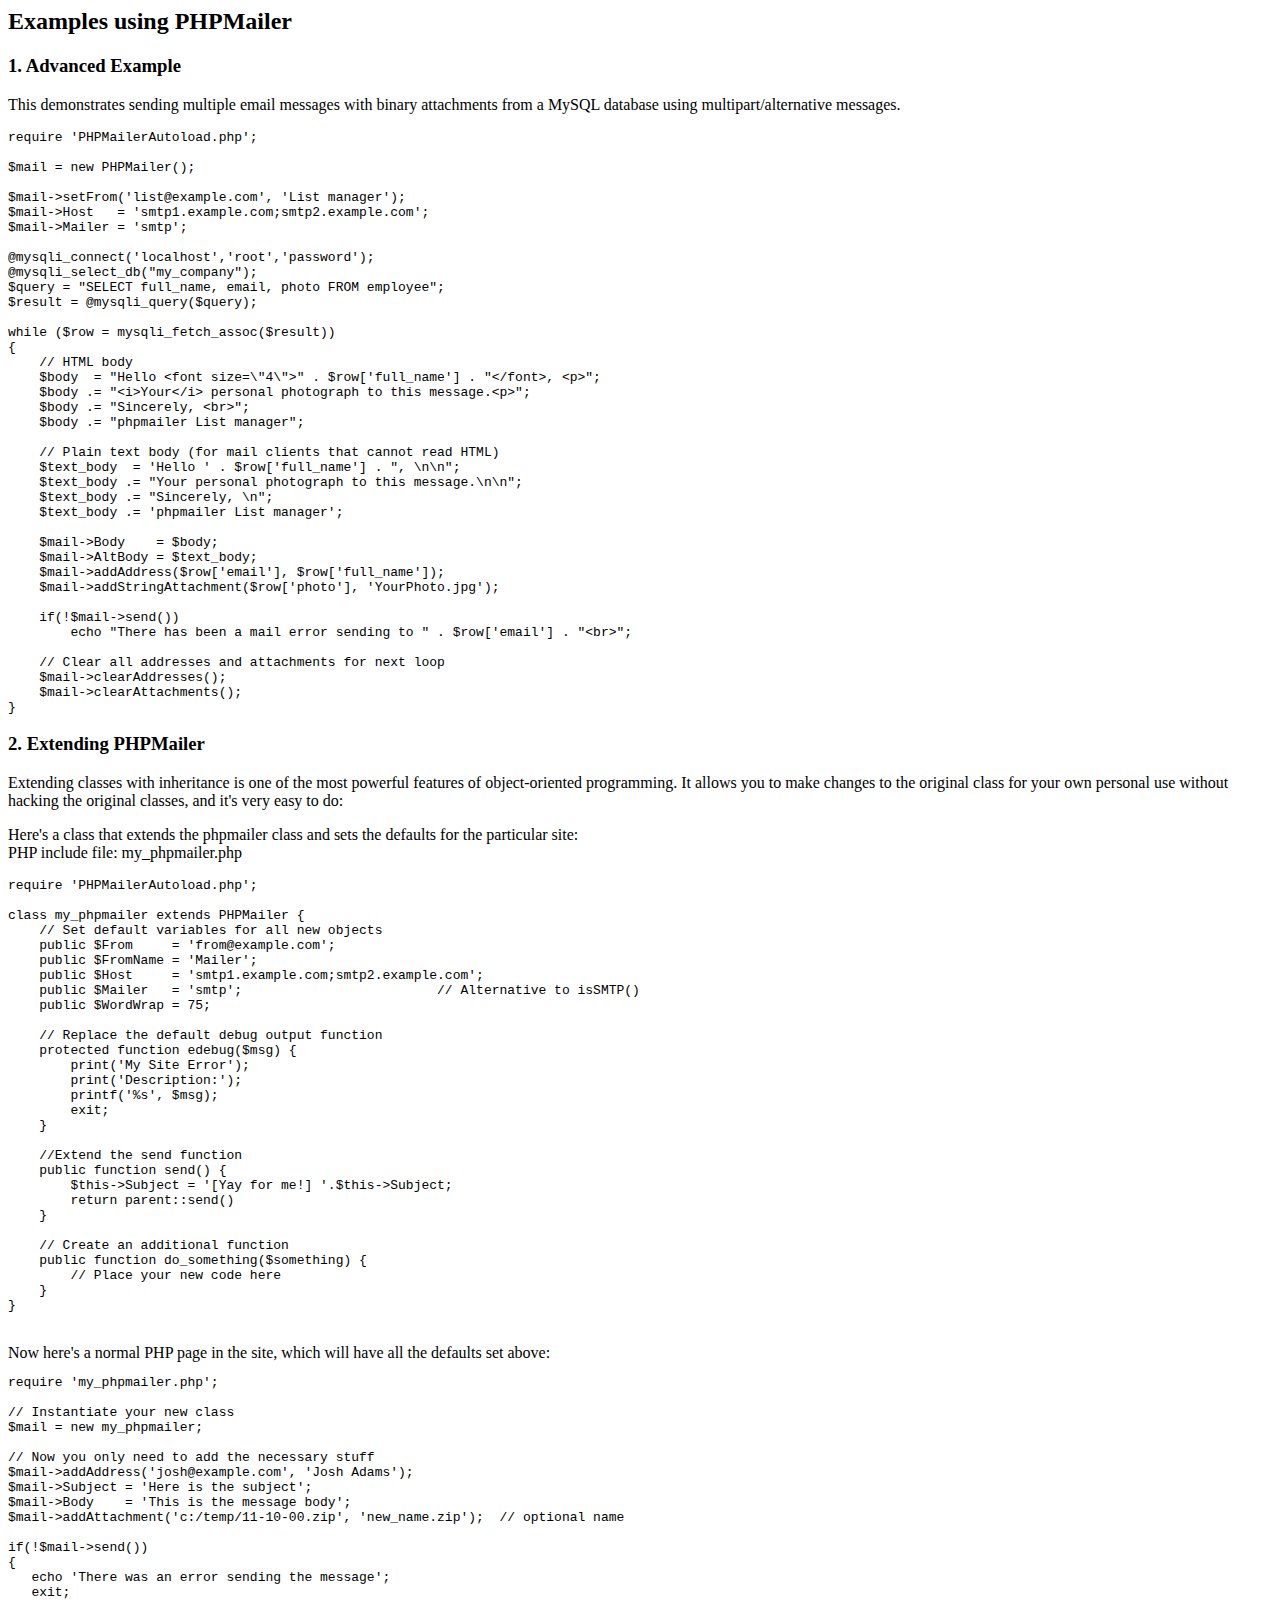
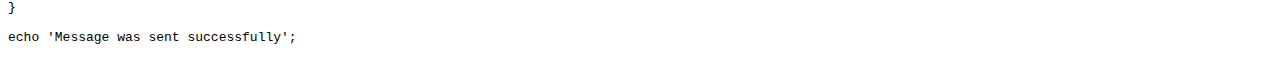
<file: _plugins/PHPMailer/docs/extending.html>
<html>
<head>
<title>Examples using phpmailer</title>
</head>

<body>

<h2>Examples using PHPMailer</h2>

<h3>1. Advanced Example</h3>
<p>

This demonstrates sending multiple email messages with binary attachments
from a MySQL database using multipart/alternative messages.<p>

<pre>
require 'PHPMailerAutoload.php';

$mail = new PHPMailer();

$mail->setFrom('list@example.com', 'List manager');
$mail->Host   = 'smtp1.example.com;smtp2.example.com';
$mail->Mailer = 'smtp';

@mysqli_connect('localhost','root','password');
@mysqli_select_db("my_company");
$query = "SELECT full_name, email, photo FROM employee";
$result = @mysqli_query($query);

while ($row = mysqli_fetch_assoc($result))
{
    // HTML body
    $body  = "Hello &lt;font size=\"4\"&gt;" . $row['full_name'] . "&lt;/font&gt;, &lt;p&gt;";
    $body .= "&lt;i&gt;Your&lt;/i&gt; personal photograph to this message.&lt;p&gt;";
    $body .= "Sincerely, &lt;br&gt;";
    $body .= "phpmailer List manager";

    // Plain text body (for mail clients that cannot read HTML)
    $text_body  = 'Hello ' . $row['full_name'] . ", \n\n";
    $text_body .= "Your personal photograph to this message.\n\n";
    $text_body .= "Sincerely, \n";
    $text_body .= 'phpmailer List manager';

    $mail->Body    = $body;
    $mail->AltBody = $text_body;
    $mail->addAddress($row['email'], $row['full_name']);
    $mail->addStringAttachment($row['photo'], 'YourPhoto.jpg');

    if(!$mail->send())
        echo "There has been a mail error sending to " . $row['email'] . "&lt;br&gt;";

    // Clear all addresses and attachments for next loop
    $mail->clearAddresses();
    $mail->clearAttachments();
}
</pre>
<p>

<h3>2. Extending PHPMailer</h3>
<p>

Extending classes with inheritance is one of the most
powerful features of object-oriented programming. It allows you to make changes to the
original class for your own personal use without hacking the original
classes, and it's very easy to do:

<p>
Here's a class that extends the phpmailer class and sets the defaults
for the particular site:<br>
PHP include file: my_phpmailer.php
<p>

<pre>
require 'PHPMailerAutoload.php';

class my_phpmailer extends PHPMailer {
    // Set default variables for all new objects
    public $From     = 'from@example.com';
    public $FromName = 'Mailer';
    public $Host     = 'smtp1.example.com;smtp2.example.com';
    public $Mailer   = 'smtp';                         // Alternative to isSMTP()
    public $WordWrap = 75;

    // Replace the default debug output function
    protected function edebug($msg) {
        print('My Site Error');
        print('Description:');
        printf('%s', $msg);
        exit;
    }

    //Extend the send function
    public function send() {
        $this->Subject = '[Yay for me!] '.$this->Subject;
        return parent::send()
    }

    // Create an additional function
    public function do_something($something) {
        // Place your new code here
    }
}
</pre>
<br>
Now here's a normal PHP page in the site, which will have all the defaults set above:<br>

<pre>
require 'my_phpmailer.php';

// Instantiate your new class
$mail = new my_phpmailer;

// Now you only need to add the necessary stuff
$mail->addAddress('josh@example.com', 'Josh Adams');
$mail->Subject = 'Here is the subject';
$mail->Body    = 'This is the message body';
$mail->addAttachment('c:/temp/11-10-00.zip', 'new_name.zip');  // optional name

if(!$mail->send())
{
   echo 'There was an error sending the message';
   exit;
}

echo 'Message was sent successfully';
</pre>
</body>
</html>
</file>
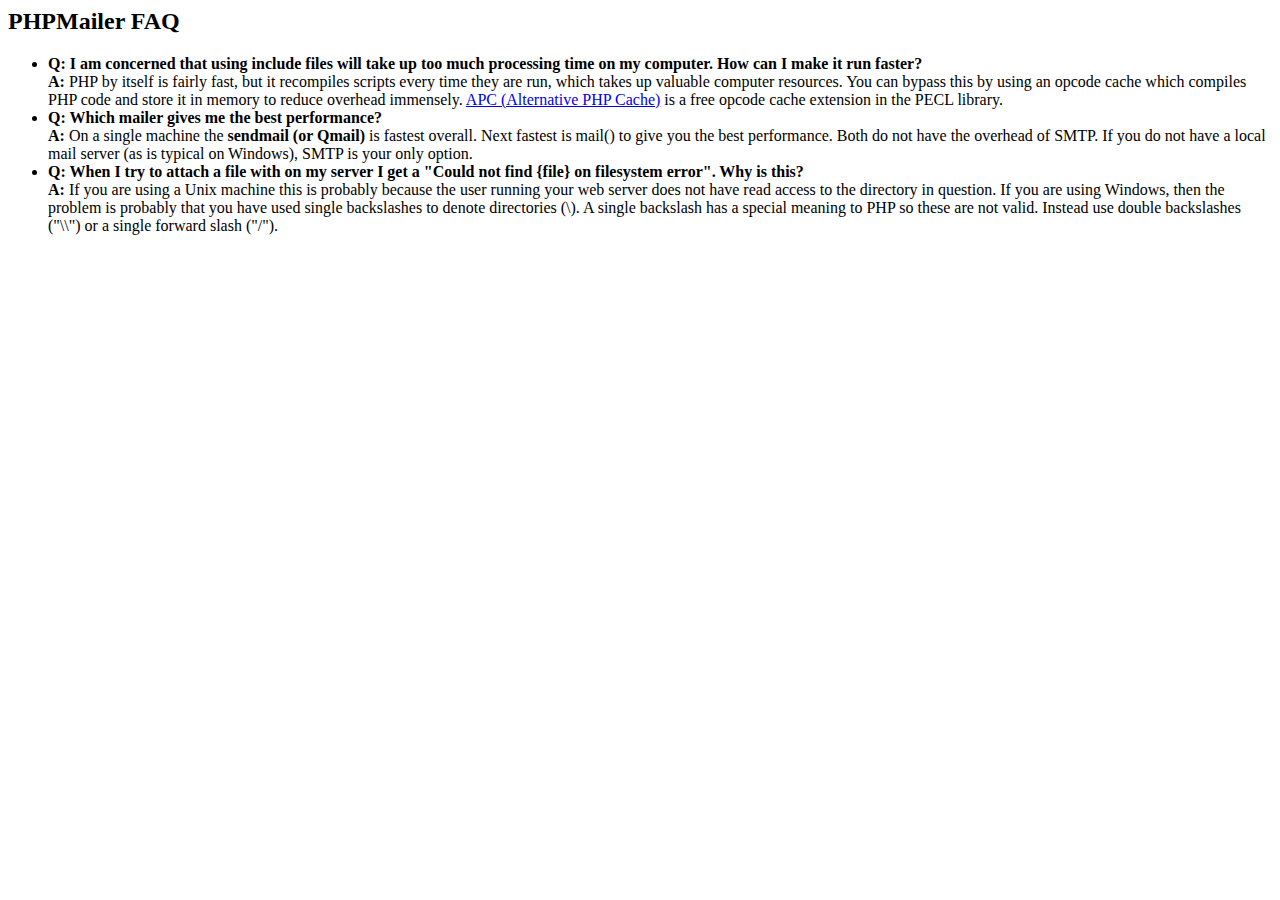
<file: _plugins/PHPMailer/docs/faq.html>
﻿<html>
<head>
<title>PHPMailer FAQ</title>
</head>
<body>
<h2>PHPMailer FAQ</h2>
<ul>
    <li><strong>Q: I am concerned that using include files will take up too much
    processing time on my computer. How can I make it run faster?</strong><br>
    <strong>A:</strong> PHP by itself is fairly fast, but it recompiles scripts every time they are run, which takes up valuable
    computer resources. You can bypass this by using an opcode cache which compiles
    PHP code and store it in memory to reduce overhead immensely. <a href="http://www.php.net/apc/">APC
    (Alternative PHP Cache)</a> is a free opcode cache extension in the PECL library.</li>
    <li><strong>Q: Which mailer gives me the best performance?</strong><br>
    <strong>A:</strong> On a single machine the <strong>sendmail (or Qmail)</strong> is fastest overall.
    Next fastest is mail() to give you the best performance. Both do not have the overhead of SMTP.
    If you do not have a local mail server (as is typical on Windows), SMTP is your only option.</li>
    <li><strong>Q: When I try to attach a file with on my server I get a
    "Could not find {file} on filesystem error". Why is this?</strong><br>
    <strong>A:</strong> If you are using a Unix machine this is probably because the user
    running your web server does not have read access to the directory in question. If you are using Windows,
    then the problem is probably that you have used single backslashes to denote directories (\).
    A single backslash has a special meaning to PHP so these are not
    valid. Instead use double backslashes ("\\") or a single forward
    slash ("/").</li>
</ul>
</body>
</html>
</file>
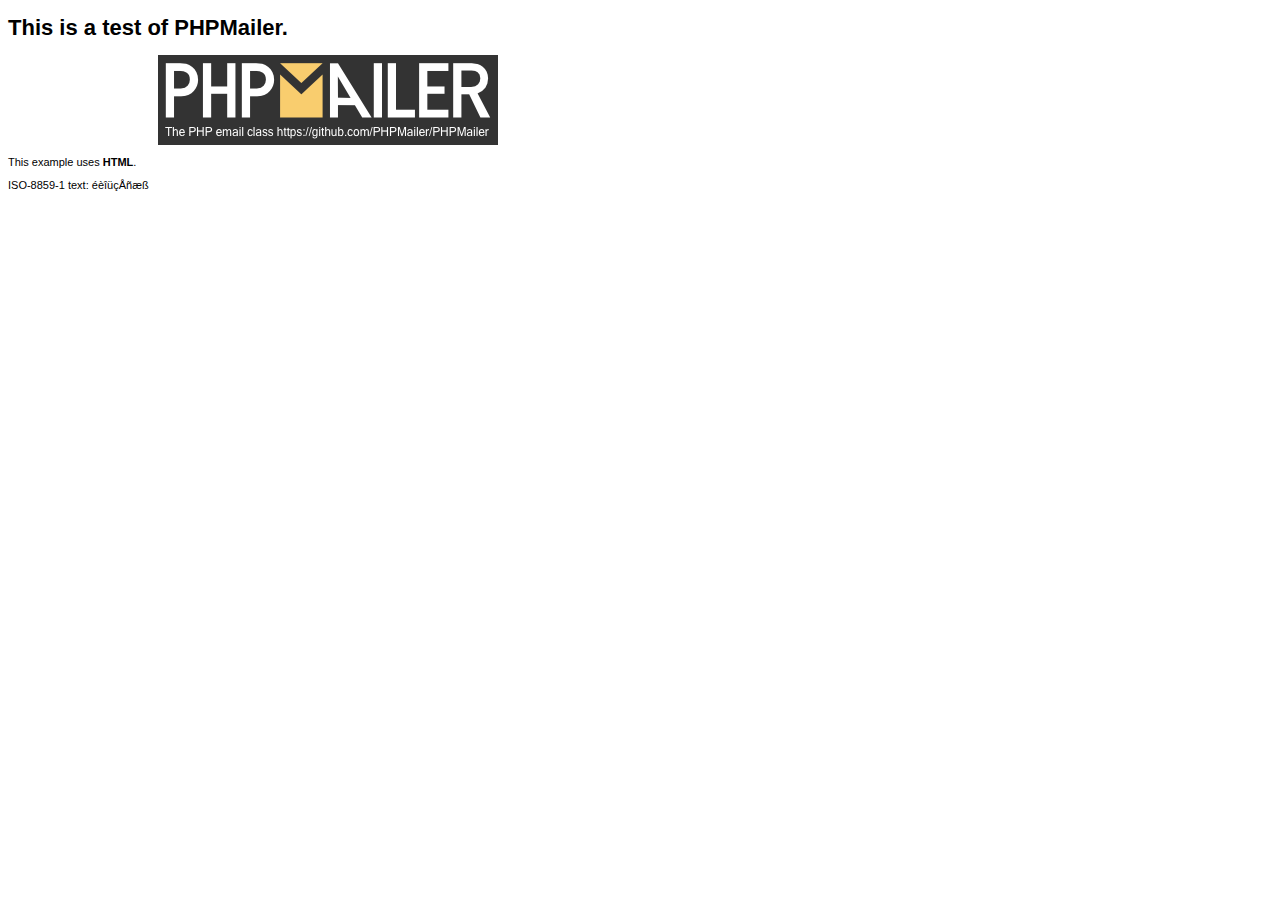
<file: _plugins/PHPMailer/examples/contents.html>
<!DOCTYPE HTML PUBLIC "-//W3C//DTD HTML 4.01 Transitional//EN" "http://www.w3.org/TR/html4/loose.dtd">
<html>
<head>
  <meta http-equiv="Content-Type" content="text/html; charset=iso-8859-1">
  <title>PHPMailer Test</title>
</head>
<body>
<div style="width: 640px; font-family: Arial, Helvetica, sans-serif; font-size: 11px;">
  <h1>This is a test of PHPMailer.</h1>
  <div align="center">
    <a href="https://github.com/PHPMailer/PHPMailer/"><img src="images/phpmailer.png" height="90" width="340" alt="PHPMailer rocks"></a>
  </div>
  <p>This example uses <strong>HTML</strong>.</p>
  <p>ISO-8859-1 text: ���������</p>
</div>
</body>
</html>
</file>
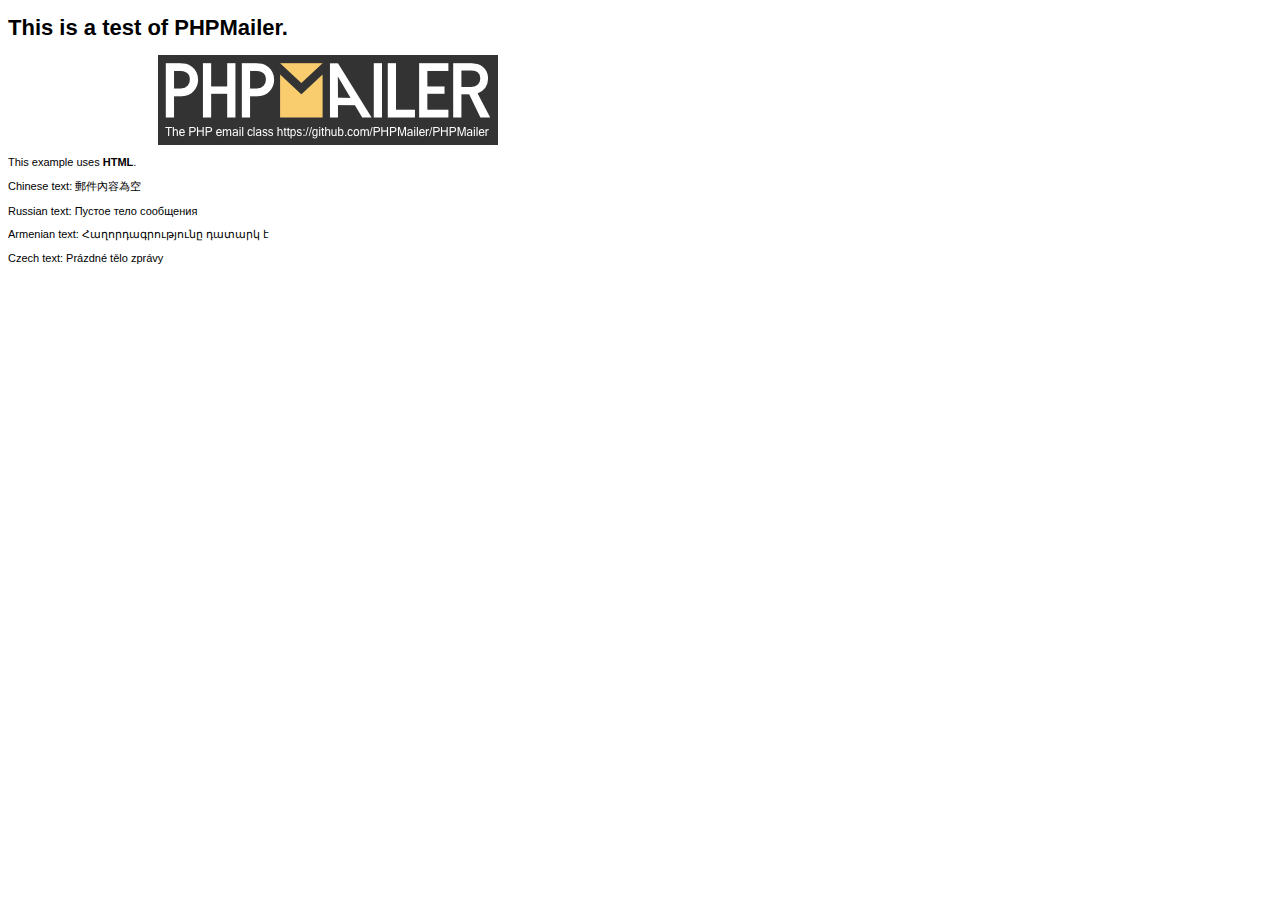
<file: _plugins/PHPMailer/examples/contentsutf8.html>
<!DOCTYPE HTML PUBLIC "-//W3C//DTD HTML 4.01 Transitional//EN" "http://www.w3.org/TR/html4/loose.dtd">
<html>
<head>
  <meta http-equiv="Content-Type" content="text/html; charset=utf-8">
  <title>PHPMailer Test</title>
</head>
<body>
<div style="width: 640px; font-family: Arial, Helvetica, sans-serif; font-size: 11px;">
  <h1>This is a test of PHPMailer.</h1>
  <div align="center">
    <a href="https://github.com/PHPMailer/PHPMailer/"><img src="images/phpmailer.png" height="90" width="340" alt="PHPMailer rocks"></a>
  </div>
  <p>This example uses <strong>HTML</strong>.</p>
  <p>Chinese text: 郵件內容為空</p>
  <p>Russian text: Пустое тело сообщения</p>
  <p>Armenian text: Հաղորդագրությունը դատարկ է</p>
  <p>Czech text: Prázdné tělo zprávy</p>
</div>
</body>
</html>
</file>
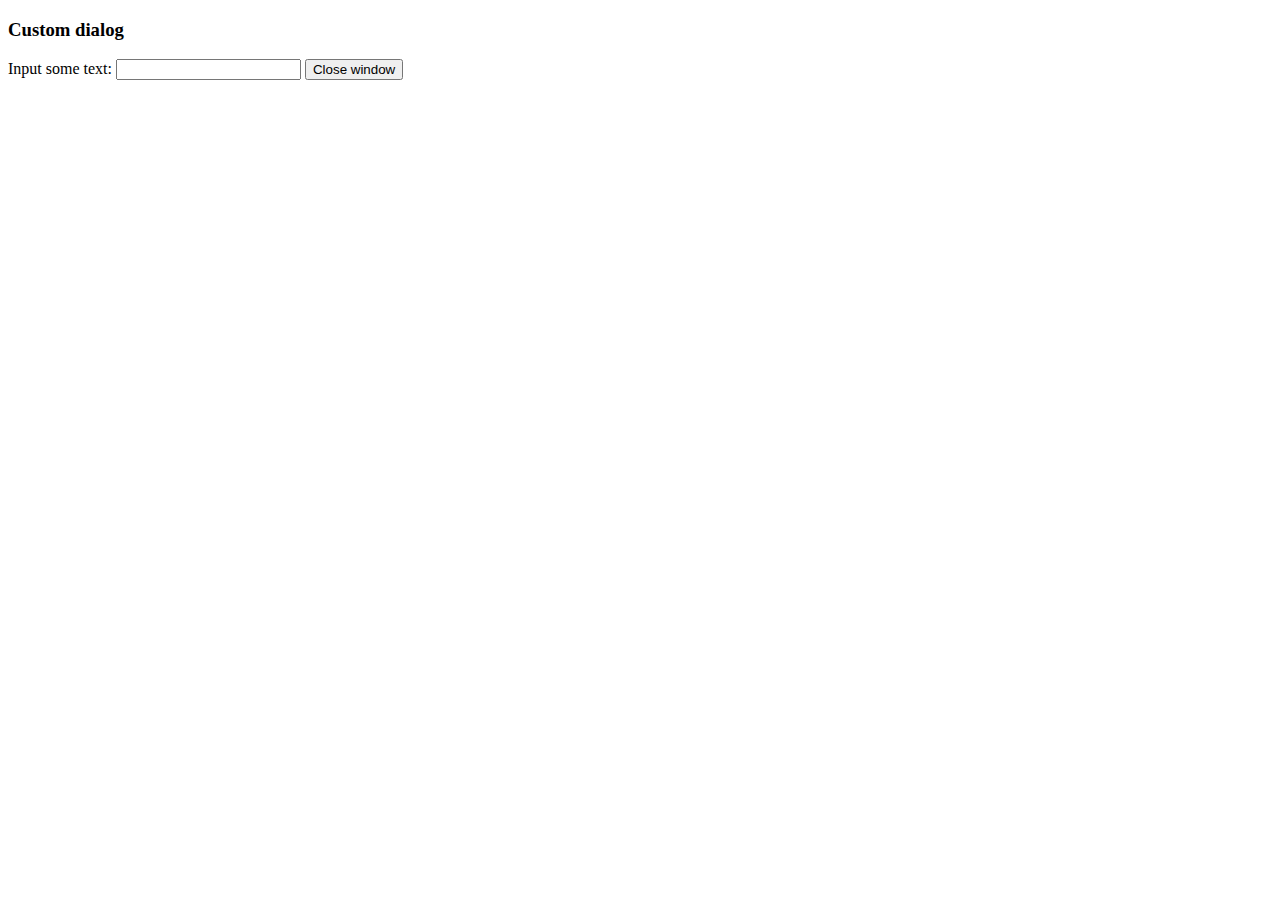
<file: _javascript/tinymce/plugins/example/dialog.html>
<!DOCTYPE html>
<html>
<body>
	<h3>Custom dialog</h3>
	Input some text: <input id="content">
	<button onclick="top.tinymce.activeEditor.windowManager.getWindows()[0].close();">Close window</button>
</body>
</html>
</file>
<file: _javascript/tinymce/filemanager/ViewerJS/viewer.css>
/**
 * Copyright (C) 2012-2014 KO GmbH <copyright@kogmbh.com>
 *
 * @licstart
 * This file is part of WebODF.
 *
 * WebODF is free software: you can redistribute it and/or modify it
 * under the terms of the GNU Affero General Public License (GNU AGPL)
 * as published by the Free Software Foundation, either version 3 of
 * the License, or (at your option) any later version.
 *
 * WebODF is distributed in the hope that it will be useful, but
 * WITHOUT ANY WARRANTY; without even the implied warranty of
 * MERCHANTABILITY or FITNESS FOR A PARTICULAR PURPOSE.  See the
 * GNU Affero General Public License for more details.
 *
 * You should have received a copy of the GNU Affero General Public License
 * along with WebODF.  If not, see <http://www.gnu.org/licenses/>.
 * @licend
 *
 * @source: http://www.webodf.org/
 * @source: https://github.com/kogmbh/WebODF/
 */

/*
 * This file is a derivative from a part of Mozilla's PDF.js project. The
 * original license header follows.
 */

/* Copyright 2012 Mozilla Foundation
 *
 * Licensed under the Apache License, Version 2.0 (the "License");
 * you may not use this file except in compliance with the License.
 * You may obtain a copy of the License at
 *
 * http://www.apache.org/licenses/LICENSE-2.0
 *
 * Unless required by applicable law or agreed to in writing, software
 * distributed under the License is distributed on an "AS IS" BASIS,
 * WITHOUT WARRANTIES OR CONDITIONS OF ANY KIND, either express or implied.
 * See the License for the specific language governing permissions and
 * limitations under the License.
 */

* {
    padding: 0;
    margin: 0;
}

html > body {
  font-family: sans-serif;
  overflow: hidden;
}

.titlebar > span,
.toolbarLabel,
input,
button,
select {
  font: message-box;
}

#titlebar {
    position: absolute;
    z-index: 2; 
    top: 0px;
    left: 0px;
    height: 32px;
    width: 100%;
    overflow: hidden;

    -webkit-box-shadow: 0px 1px 3px rgba(50, 50, 50, 0.75);
    -moz-box-shadow:    0px 1px 3px rgba(50, 50, 50, 0.75);
    box-shadow:         0px 1px 3px rgba(50, 50, 50, 0.75);
    
    background-image: url(images/texture.png), linear-gradient(rgba(69, 69, 69, .95), rgba(82, 82, 82, .99));
    background-image: url(images/texture.png), -webkit-linear-gradient(rgba(69, 69, 69, .95), rgba(82, 82, 82, .99));
    background-image: url(images/texture.png), -moz-linear-gradient(rgba(69, 69, 69, .95), rgba(82, 82, 82, .99));
    background-image: url(images/texture.png), -ms-linear-gradient(rgba(69, 69, 69, .95), rgba(82, 82, 82, .99));
    background-image: url(images/texture.png), -o-linear-gradient(rgba(69, 69, 69, .95), rgba(82, 82, 82, .99));
}

#titlebar a, #aboutDialog a, #titlebar a:visited, #aboutDialog a:visited {
    color: #ccc;
}

#documentName {
    margin-right: 10px;
    margin-left: 10px;
    margin-top: 8px;
    color: #F2F2F2;
    line-height: 14px;
    font-family: sans-serif; 
}
#documentName {
    font-size: 14px;
}

#toolbarContainer {
    position: absolute;
    z-index: 2; 
    bottom: 0px;
    left: 0px;
    height: 32px;
    width: 100%;
    overflow: hidden;

    -webkit-box-shadow: 0px -1px 3px rgba(50, 50, 50, 0.75);
    -moz-box-shadow:    0px -1px 3px rgba(50, 50, 50, 0.75);
    box-shadow:         0px -1px 3px rgba(50, 50, 50, 0.75);
    
    background-image: url(images/texture.png), linear-gradient(rgba(82, 82, 82, .99), rgba(69, 69, 69, .95));
    background-image: url(images/texture.png), -webkit-linear-gradient(rgba(82, 82, 82, .99), rgba(69, 69, 69, .95));
    background-image: url(images/texture.png), -moz-linear-gradient(rgba(82, 82, 82, .99), rgba(69, 69, 69, .95));
    background-image: url(images/texture.png), -ms-linear-gradient(rgba(82, 82, 82, .99), rgba(69, 69, 69, .95));
    background-image: url(images/texture.png), -o-linear-gradient(rgba(82, 82, 82, .99), rgba(69, 69, 69, .95));
}

#toolbar {
    position: relative;
}

#toolbarMiddleContainer, #toolbarLeft {
    visibility: hidden;
}

html[dir='ltr'] #toolbarLeft {
    margin-left: -1px;
}
html[dir='rtl'] #toolbarRight {
    margin-left: -1px;
}
html[dir='ltr'] #toolbarLeft,
html[dir='rtl'] #toolbarRight {
    position: absolute;
    top: 0;
    left: 0;
}
html[dir='ltr'] #toolbarRight,
html[dir='rtl'] #toolbarLeft {
    position: absolute;
    top: 0;
    right: 0;
}
html[dir='ltr'] #toolbarLeft > *,
html[dir='ltr'] #toolbarMiddle > *,
html[dir='ltr'] #toolbarRight > * {
    float: left;
}
html[dir='rtl'] #toolbarLeft > *,
html[dir='rtl'] #toolbarMiddle > *,
html[dir='rtl'] #toolbarRight > * {
    float: right;
}

/* outer/inner center provides horizontal center */
html[dir='ltr'] .outerCenter {
      float: right;
        position: relative;
          right: 50%;
}
html[dir='rtl'] .outerCenter {
      float: left;
        position: relative;
          left: 50%;
}
html[dir='ltr'] .innerCenter {
      float: right;
        position: relative;
          right: -50%;
}
html[dir='rtl'] .innerCenter {
      float: left;
        position: relative;
          left: -50%;
}

html[dir='ltr'] .splitToolbarButton {
      margin: 3px 2px 4px 0;
        display: inline-block;
}
html[dir='rtl'] .splitToolbarButton {
      margin: 3px 0 4px 2px;
        display: inline-block;
}
html[dir='ltr'] .splitToolbarButton > .toolbarButton {
      border-radius: 0;
        float: left;
}
html[dir='rtl'] .splitToolbarButton > .toolbarButton {
      border-radius: 0;
        float: right;
}

.splitToolbarButton.toggled .toolbarButton {
      margin: 0;
}

.toolbarButton {
    border: 0 none;
    background-color: rgba(0, 0, 0, 0);
    min-width: 32px;
    height: 25px;
    border-radius: 2px;
    background-image: none;
}

html[dir='ltr'] .toolbarButton,
html[dir='ltr'] .dropdownToolbarButton {
      margin: 3px 2px 4px 0;
}
html[dir='rtl'] .toolbarButton,
html[dir='rtl'] .dropdownToolbarButton {
      margin: 3px 0 4px 2px;
}

.toolbarButton:hover,
.toolbarButton:focus,
.dropdownToolbarButton {
    background-color: hsla(0,0%,0%,.12);
    background-image: linear-gradient(hsla(0,0%,100%,.05), hsla(0,0%,100%,0));
    background-image: -webkit-linear-gradient(hsla(0,0%,100%,.05), hsla(0,0%,100%,0));
    background-image: -moz-linear-gradient(hsla(0,0%,100%,.05), hsla(0,0%,100%,0));
    background-image: -ms-linear-gradient(hsla(0,0%,100%,.05), hsla(0,0%,100%,0));
    background-image: -o-linear-gradient(hsla(0,0%,100%,.05), hsla(0,0%,100%,0));
    background-clip: padding-box;
    border: 1px solid hsla(0,0%,0%,.35);
    border-color: hsla(0,0%,0%,.32) hsla(0,0%,0%,.38) hsla(0,0%,0%,.42);
    box-shadow: 0 1px 0 hsla(0,0%,100%,.05) inset,
                0 0 1px hsla(0,0%,100%,.15) inset,
                0 1px 0 hsla(0,0%,100%,.05);
}

.toolbarButton:hover:active,
.dropdownToolbarButton:hover:active {
    background-color: hsla(0,0%,0%,.2);
    background-image: linear-gradient(hsla(0,0%,100%,.05), hsla(0,0%,100%,0));
    background-image: -webkit-linear-gradient(hsla(0,0%,100%,.05), hsla(0,0%,100%,0));
    background-image: -moz-linear-gradient(hsla(0,0%,100%,.05), hsla(0,0%,100%,0));
    background-image: -ms-linear-gradient(hsla(0,0%,100%,.05), hsla(0,0%,100%,0));
    background-image: -o-linear-gradient(hsla(0,0%,100%,.05), hsla(0,0%,100%,0));
    border-color: hsla(0,0%,0%,.35) hsla(0,0%,0%,.4) hsla(0,0%,0%,.45);
    box-shadow: 0 1px 1px hsla(0,0%,0%,.1) inset,
                0 0 1px hsla(0,0%,0%,.2) inset,
                0 1px 0 hsla(0,0%,100%,.05);
}

.splitToolbarButton:hover > .toolbarButton,
.splitToolbarButton:focus > .toolbarButton,
.splitToolbarButton.toggled > .toolbarButton,
.toolbarButton.textButton {
    background-color: hsla(0,0%,0%,.12);
    background-image: -webkit-linear-gradient(hsla(0,0%,100%,.05), hsla(0,0%,100%,0));
    background-image: -moz-linear-gradient(hsla(0,0%,100%,.05), hsla(0,0%,100%,0));
    background-image: -ms-linear-gradient(hsla(0,0%,100%,.05), hsla(0,0%,100%,0));
    background-image: -o-linear-gradient(hsla(0,0%,100%,.05), hsla(0,0%,100%,0));
    background-image: linear-gradient(hsla(0,0%,100%,.05), hsla(0,0%,100%,0));
    background-clip: padding-box;
    border: 1px solid hsla(0,0%,0%,.35);
    border-color: hsla(0,0%,0%,.32) hsla(0,0%,0%,.38) hsla(0,0%,0%,.42);
    box-shadow: 0 1px 0 hsla(0,0%,100%,.05) inset,
    0 0 1px hsla(0,0%,100%,.15) inset,
    0 1px 0 hsla(0,0%,100%,.05);
    -webkit-transition-property: background-color, border-color, box-shadow;
    -webkit-transition-duration: 150ms;
    -webkit-transition-timing-function: ease;
    -moz-transition-property: background-color, border-color, box-shadow;
    -moz-transition-duration: 150ms;
    -moz-transition-timing-function: ease;
    -ms-transition-property: background-color, border-color, box-shadow;
    -ms-transition-duration: 150ms;
    -ms-transition-timing-function: ease;
    -o-transition-property: background-color, border-color, box-shadow;
    -o-transition-duration: 150ms;
    -o-transition-timing-function: ease;
    transition-property: background-color, border-color, box-shadow;
    transition-duration: 150ms;
    transition-timing-function: ease;

}
.splitToolbarButton > .toolbarButton:hover,
.splitToolbarButton > .toolbarButton:focus,
.dropdownToolbarButton:hover,
.toolbarButton.textButton:hover,
.toolbarButton.textButton:focus {
      background-color: hsla(0,0%,0%,.2);
        box-shadow: 0 1px 0 hsla(0,0%,100%,.05) inset,
                    0 0 1px hsla(0,0%,100%,.15) inset,
                    0 0 1px hsla(0,0%,0%,.05);
                    z-index: 199;
}


.splitToolbarButton:hover > .toolbarButton,
.splitToolbarButton:focus > .toolbarButton,
.splitToolbarButton.toggled > .toolbarButton,
.toolbarButton.textButton {
    background-color: hsla(0,0%,0%,.12);
    background-image: -webkit-linear-gradient(hsla(0,0%,100%,.05), hsla(0,0%,100%,0));
    background-image: -moz-linear-gradient(hsla(0,0%,100%,.05), hsla(0,0%,100%,0));
    background-image: -ms-linear-gradient(hsla(0,0%,100%,.05), hsla(0,0%,100%,0));
    background-image: -o-linear-gradient(hsla(0,0%,100%,.05), hsla(0,0%,100%,0));
    background-image: linear-gradient(hsla(0,0%,100%,.05), hsla(0,0%,100%,0));
    background-clip: padding-box;
    border: 1px solid hsla(0,0%,0%,.35);
    border-color: hsla(0,0%,0%,.32) hsla(0,0%,0%,.38) hsla(0,0%,0%,.42);
    box-shadow: 0 1px 0 hsla(0,0%,100%,.05) inset,
    0 0 1px hsla(0,0%,100%,.15) inset,
    0 1px 0 hsla(0,0%,100%,.05);
    -webkit-transition-property: background-color, border-color, box-shadow;
    -webkit-transition-duration: 150ms;
    -webkit-transition-timing-function: ease;
    -moz-transition-property: background-color, border-color, box-shadow;
    -moz-transition-duration: 150ms;
    -moz-transition-timing-function: ease;
    -ms-transition-property: background-color, border-color, box-shadow;
    -ms-transition-duration: 150ms;
    -ms-transition-timing-function: ease;
    -o-transition-property: background-color, border-color, box-shadow;
    -o-transition-duration: 150ms;
    -o-transition-timing-function: ease;
    transition-property: background-color, border-color, box-shadow;
    transition-duration: 150ms;
    transition-timing-function: ease;

}
.splitToolbarButton > .toolbarButton:hover,
.splitToolbarButton > .toolbarButton:focus,
.dropdownToolbarButton:hover,
.toolbarButton.textButton:hover,
.toolbarButton.textButton:focus {
    background-color: hsla(0,0%,0%,.2);
    box-shadow: 0 1px 0 hsla(0,0%,100%,.05) inset,
                0 0 1px hsla(0,0%,100%,.15) inset,
                 0 0 1px hsla(0,0%,0%,.05);
    z-index: 199;
}

.dropdownToolbarButton {
    border: 1px solid #333 !important;
}

.toolbarButton,
.dropdownToolbarButton {
      min-width: 16px;
        padding: 2px 6px 2px;
          border: 1px solid transparent;
            border-radius: 2px;
              color: hsl(0,0%,95%);
                font-size: 12px;
                  line-height: 14px;
                    -webkit-user-select:none;
                      -moz-user-select:none;
                        -ms-user-select:none;
                          /* Opera does not support user-select, use <... unselectable="on"> instead */
                            cursor: default;
                              -webkit-transition-property: background-color, border-color, box-shadow;
                                -webkit-transition-duration: 150ms;
                                  -webkit-transition-timing-function: ease;
                                    -moz-transition-property: background-color, border-color, box-shadow;
                                      -moz-transition-duration: 150ms;
                                        -moz-transition-timing-function: ease;
                                          -ms-transition-property: background-color, border-color, box-shadow;
                                            -ms-transition-duration: 150ms;
                                              -ms-transition-timing-function: ease;
                                                -o-transition-property: background-color, border-color, box-shadow;
                                                  -o-transition-duration: 150ms;
                                                    -o-transition-timing-function: ease;
                                                      transition-property: background-color, border-color, box-shadow;
                                                        transition-duration: 150ms;
                                                          transition-timing-function: ease;
}

html[dir='ltr'] .toolbarButton,
html[dir='ltr'] .dropdownToolbarButton {
      margin: 3px 2px 4px 0;
}
html[dir='rtl'] .toolbarButton,
html[dir='rtl'] .dropdownToolbarButton {
      margin: 3px 0 4px 2px;
}

.splitToolbarButton:hover > .splitToolbarButtonSeparator,
.splitToolbarButton.toggled > .splitToolbarButtonSeparator {
      padding: 12px 0;
        margin: 0;
          box-shadow: 0 0 0 1px hsla(0,0%,100%,.03);
            -webkit-transition-property: padding;
              -webkit-transition-duration: 10ms;
                -webkit-transition-timing-function: ease;
                  -moz-transition-property: padding;
                    -moz-transition-duration: 10ms;
                      -moz-transition-timing-function: ease;
                        -ms-transition-property: padding;
                          -ms-transition-duration: 10ms;
                            -ms-transition-timing-function: ease;
                              -o-transition-property: padding;
                                -o-transition-duration: 10ms;
                                  -o-transition-timing-function: ease;
                                    transition-property: padding;
                                      transition-duration: 10ms;
                                        transition-timing-function: ease;
}

.toolbarButton.toggled:hover:active,
.splitToolbarButton > .toolbarButton:hover:active {
      background-color: hsla(0,0%,0%,.4);
        border-color: hsla(0,0%,0%,.4) hsla(0,0%,0%,.5) hsla(0,0%,0%,.55);
          box-shadow: 0 1px 1px hsla(0,0%,0%,.2) inset,
                        0 0 1px hsla(0,0%,0%,.3) inset,
                                      0 1px 0 hsla(0,0%,100%,.05);
}

html[dir='ltr'] .splitToolbarButton > .toolbarButton:first-child,
html[dir='rtl'] .splitToolbarButton > .toolbarButton:last-child {
      position: relative;
        margin: 0;
        margin-left: 4px;
          margin-right: -1px;
            border-top-left-radius: 2px;
              border-bottom-left-radius: 2px;
                border-right-color: transparent;
}
html[dir='ltr'] .splitToolbarButton > .toolbarButton:last-child,
html[dir='rtl'] .splitToolbarButton > .toolbarButton:first-child {
      position: relative;
        margin: 0;
          margin-left: -1px;
            border-top-right-radius: 2px;
              border-bottom-right-radius: 2px;
                border-left-color: transparent;
}
.splitToolbarButtonSeparator {
      padding: 8px 0;
        width: 1px;
          background-color: hsla(0,0%,00%,.5);
            z-index: 99;
              box-shadow: 0 0 0 1px hsla(0,0%,100%,.08);
                display: inline-block;
                  margin: 5px 0;
}
html[dir='ltr'] .splitToolbarButtonSeparator {
      float:left;
}
html[dir='rtl'] .splitToolbarButtonSeparator {
      float:right;
}

.dropdownToolbarButton {
      min-width: 120px;
        max-width: 120px;
          padding: 4px 2px 4px;
            overflow: hidden;
              background: url(images/toolbarButton-menuArrows.png) no-repeat;
}

.dropdownToolbarButton > select {
      -webkit-appearance: none;
        -moz-appearance: none; /* in the future this might matter, see bugzilla bug #649849 */
          min-width: 140px;
            font-size: 12px;
              color: hsl(0,0%,95%);
                margin:0;
                  padding:0;
                    border:none;
                      background: rgba(0,0,0,0); /* Opera does not support 'transparent' <select> background */
}

.dropdownToolbarButton > select > option {
      background: hsl(0,0%,24%);
}

#pageWidthOption {
  border-bottom: 1px rgba(255, 255, 255, .5) solid;
}


html[dir='ltr'] .dropdownToolbarButton {
      background-position: 95%;
}
html[dir='rtl'] .dropdownToolbarButton {
      background-position: 5%;
}


.toolbarButton.fullscreen::before {
    display: inline-block;
    content: url(images/toolbarButton-fullscreen.png);
}

.toolbarButton.presentation::before {
    display: inline-block;
    content: url(images/toolbarButton-presentation.png);
}

.toolbarButton.download::before {
    display: inline-block;
    content: url(images/toolbarButton-download.png);
}

.toolbarButton.about {
    color: #F2F2F2;
    font-size: 14px;
    font-weight: bold;
    line-height: 14px;
    font-family: sans-serif;
}
.toolbarButton.about::before {
    display: inline-block;
}

.toolbarButton.zoomOut::before {
    display: inline-block;
    content: url(images/toolbarButton-zoomOut.png);
}
    
.toolbarButton.zoomIn::before {
    display: inline-block;
    content: url(images/toolbarButton-zoomIn.png);
}

.toolbarButton.pageUp::before {
  display: inline-block;
  content: url(images/toolbarButton-pageUp.png);
}

.toolbarButton.pageDown::before {
  display: inline-block;
  content: url(images/toolbarButton-pageDown.png);
}

.toolbarField.pageNumber {
  min-width: 16px;
  text-align: right;
  width: 40px;
}

.toolbarField {
  padding: 3px 6px;
  margin: 4px 0 4px 0;
  border: 1px solid transparent;
  border-radius: 2px;
  background-color: hsla(0,0%,100%,.09);
  background-image: -moz-linear-gradient(hsla(0,0%,100%,.05), hsla(0,0%,100%,0));
  background-clip: padding-box;
  border: 1px solid hsla(0,0%,0%,.35);
  border-color: hsla(0,0%,0%,.32) hsla(0,0%,0%,.38) hsla(0,0%,0%,.42);
  box-shadow: 0 1px 0 hsla(0,0%,0%,.05) inset,
              0 1px 0 hsla(0,0%,100%,.05);
  color: hsl(0,0%,95%);
  font-size: 12px;
  line-height: 14px;
  outline-style: none;
  -moz-transition-property: background-color, border-color, box-shadow;
  -moz-transition-duration: 150ms;
  -moz-transition-timing-function: ease;
}

.toolbarField.pageNumber::-webkit-inner-spin-button,
.toolbarField.pageNumber::-webkit-outer-spin-button {
    -webkit-appearance: none;
    margin: 0;
}

.toolbarField:hover {
  background-color: hsla(0,0%,100%,.11);
  border-color: hsla(0,0%,0%,.4) hsla(0,0%,0%,.43) hsla(0,0%,0%,.45);
}

.toolbarField:focus {
  background-color: hsla(0,0%,100%,.15);
  border-color: hsla(204,100%,65%,.8) hsla(204,100%,65%,.85) hsla(204,100%,65%,.9);
}

.toolbarLabel {
  min-width: 16px;
  padding: 3px 6px 3px 2px;
  margin: 4px 2px 4px 0;
  border: 1px solid transparent;
  border-radius: 2px;
  color: hsl(0,0%,85%);
  font-size: 12px;
  line-height: 14px;
  text-align: left;
  -webkit-user-select:none;
  -moz-user-select:none;
  cursor: default;
}

#canvasContainer {
    overflow: auto;

    padding-top: 6px;
    padding-bottom: 6px;
    position: absolute;
    top: 32px;
    right: 0;
    bottom: 32px;
    left: 0;

    text-align: center;
    
    background-color: #888;
    background-image: url(images/texture.png);
}

#canvasContainer.slideshow {
    padding: 0;
    overflow: hidden;
}

#canvasContainer.slideshow > * {
    margin: auto;
    position: absolute;
    top: 0;
    left: 0;
    right: 0;
    bottom: 0;
}

.presentationMode {
    top: 0 !important;
    bottom: 0 !important;
    background-color: black !important;
    cursor: default !important;
}

#canvas {
    box-shadow:         0px 0px 7px rgba(0, 0, 0, 0.75);
    -webkit-box-shadow: 0px 0px 7px rgba(0, 0, 0, 0.75);
    -moz-box-shadow:    0px 0px 7px rgba(0, 0, 0, 0.75);
    -ms-box-shadow:    0px 0px 7px rgba(0, 0, 0, 0.75);
    -o-box-shadow:    0px 0px 7px rgba(0, 0, 0, 0.75);

    /*
     * Hide the canvas overflow because otherwise the CSS-scaled 'sizer' child
     * of the canvas will still advertise the original size in Firefox, causing
     * strange scrollbar behavior.
     */
    overflow: hidden;
}

#sliderContainer {
    visibility: hidden;
}

#overlayNavigator {
    position: absolute;
    width: 100%;
    height: 0;
    top: calc(50% - 50px);
    background-color: rgba(0, 0, 0, 0);
    z-index: 3;
    opacity: 0;
    -webkit-transition: opacity 1s ease-out;
    -moz-transition: opacity 1s ease-out;
    transition: opacity 1s ease-out;
}
#previousPage {
    float: left;
    margin-left: 10px;
 
    /* CSS triangle */
    border-top: 50px solid transparent;
    border-bottom: 50px solid transparent; 
    border-right: 50px solid black;

    opacity: 0.5;
}
#nextPage {
    float: right;
    margin-right: 10px;
 
    /* CSS triangle */
    border-top: 50px solid transparent;
    border-bottom: 50px solid transparent; 
    border-left: 50px solid black;

    opacity: 0.5;
}
#previousPage:active {
    opacity: 0.8;
}
#nextPage:active {
    opacity: 0.8;
}
#overlayCloseButton {
    position: absolute;
    top: 10px;
    right: 10px;
    z-index: 3;
    font-size: 35px;
    color: white;
    background-color: black;
    opacity: 0.5;

    width: 40px;
    height: 40px;
    -webkit-border-radius: 20px;
    -moz-border-radius: 20px;
    border-radius: 20px;
    text-align: center;
    cursor: pointer;
    display: none;
}
#overlayCloseButton:active {
    background-color: red;
}

#aboutDialogCentererTable {
    display: table;
    width:100%;
    height:100%;
}

#aboutDialogCentererCell {
    vertical-align: middle;
    text-align:center;
    display: table-cell;
}

#aboutDialog {
    width: 280px;
    background-color: #666;
    color: white;
    text-align: center;
    border-radius: 2px;
    box-shadow: 0px 1px 6px black;
    padding: 5px;
    font-style: sans-serif;
    display: inline-block;
}

#aboutDialog h1 {
    font-size: 25pt;
}

#aboutDialog p {
    font-size: 10pt;
}

#aboutDialog > * {
    margin: 10px;
}

#dialogOverlay {
    position: absolute;
    left: 0px;
    top: 0px;
    width:100%;
    height:100%;
    z-index: 3;
    background-color: rgba(0,0,0,.5);
    overflow: auto;
    display: none;
}

#blanked {
    display: none;
    cursor: none;
    position: absolute;
    left: 0px;
    top: 0px;
    width:100%;
    height:100%;
    z-index: 3;
}

@media only screen and (max-device-width: 800px) and (max-device-height: 800px) {
    #canvasContainer {
        top: 0;
        bottom: 0;
    }

    #overlayNavigator {
        height: 100px;
        pointer-events: none;
    }
    #nextPage, #previousPage {
        pointer-events: all;
    }

    #titlebar, #toolbarContainer {
        background-color: rgba(0, 0, 0, 0.6);
        background-image: none;
        -webkit-transition: all 0.5s;
        -moz-transition: all 0.5s;
        transition: all 0.5s;
    }

    #titlebar {
        top: -32px;
    }
    #titlebar.viewer-touched {
        top: 0px;
    }
    #toolbarContainer {
        bottom: -32px;
    }
    #toolbarContainer.viewer-touched {
        bottom: 0px;
    }

    .viewer-touched {
        display: block;
        opacity: 1 !important;
    }

    #next, #previous {
        display: none;
    }
}
</file>
<file: _javascript/tinymce/filemanager/ViewerJS/local.css>
html[dir='ltr'] .outerCenter{
  right: 0 !important;
}
html[dir='ltr'] .innerCenter{
  right: 0 !important;
}

#titlebar,#toolbarContainer{
  background: #333;
  background-image: none;
}
#documentName,.toolbarLabel{
  color:#eee;
}
.toolbarField{
  color:#fff;
}
.toolbarField:hover,.toolbarField:focus{
  color:#aaa;
}

.toolbarField,.toolbarButton,.dropdownToolbarButton{
  border:1px solid #555 !important;
  background: #222;
}
.toolbarButton:hover,.splitToolbarButton:hover > .toolbarButton, .splitToolbarButton:focus > .toolbarButton, .splitToolbarButton.toggled > .toolbarButton, .toolbarButton.textButton{
  background: #000 !important;
}
#toolbarRight .toolbarButton{
  padding-left: 14px;
  padding-right: 14px;
}
.toolbarButton.about{
  background: #333 !important; 
  padding: 4px !important;
  border:none !important;
  box-shadow: none !important;
}
#canvasContainer{
  background: #eee;
}
.toolbarButton{
  cursor: pointer;
}
.toolbarButton:focus{
  box-shadow: none !important;
  outline: none !important;
}
.toolbarButton.presentation::before,.toolbarButton.fullscreen::before,.toolbarButton.download::before
,.toolbarButton.previousPage::before,.toolbarButton.nextPage::before,.toolbarButton.pageDown::before
,.toolbarButton.pageUp::before,.toolbarButton.zoomOut::before,.toolbarButton.zoomIn::before{
  content: '';
}
.dropdownToolbarButton > select{
  padding-left:2px;
}
#scaleSelectContainer{
  padding-left: 4px;
}
#about{
  cursor: help;
  font-weight: normal;
  font-size: 10px;
}
</file>
<file: _javascript/beatpicker/documents/css/prism.css>
/**
 * prism.js default theme for JavaScript, CSS and HTML
 * Based on dabblet (http://dabblet.com)
 * @author Lea Verou
 */

code[class*="language-"],
pre[class*="language-"] {
	color: black;
	text-shadow: 0 1px white;
	font-family: Consolas, Monaco, 'Andale Mono', monospace;
	direction: ltr;
	text-align: left;
	white-space: pre;
	word-spacing: normal;
	word-break: normal;
	-moz-tab-size: 4;
	-o-tab-size: 4;
	tab-size: 4;
	-webkit-hyphens: none;
	-moz-hyphens: none;
	-ms-hyphens: none;
	hyphens: none;
}

pre[class*="language-"]::-moz-selection, pre[class*="language-"] ::-moz-selection,
code[class*="language-"]::-moz-selection, code[class*="language-"] ::-moz-selection {
	text-shadow: none;
	background: #b3d4fc;
}

pre[class*="language-"]::selection, pre[class*="language-"] ::selection,
code[class*="language-"]::selection, code[class*="language-"] ::selection {
	text-shadow: none;
	background: #b3d4fc;
}

@media print {
	code[class*="language-"],
	pre[class*="language-"] {
		text-shadow: none;
	}
}

/* Code blocks */
pre[class*="language-"] {
	padding: 1em;
	margin: .5em 0;
	overflow: auto;
}

:not(pre) > code[class*="language-"],
pre[class*="language-"] {
	background: #f5f2f0;
}

/* Inline code */
:not(pre) > code[class*="language-"] {
	padding: .1em;
	border-radius: .3em;
}

.token.comment,
.token.prolog,
.token.doctype,
.token.cdata {
	color: slategray;
}

.token.punctuation {
	color: #999;
}

.namespace {
	opacity: .7;
}

.token.property,
.token.tag,
.token.boolean,
.token.number,
.token.constant,
.token.symbol {
	color: #905;
}

.token.selector,
.token.attr-name,
.token.string,
.token.builtin {
	color: #690;
}

.token.operator,
.token.entity,
.token.url,
.language-css .token.string,
.style .token.string,
.token.variable {
	color: #a67f59;
	background: hsla(0,0%,100%,.5);
}

.token.atrule,
.token.attr-value,
.token.keyword {
	color: #07a;
}


.token.regex,
.token.important {
	color: #e90;
}

.token.important {
	font-weight: bold;
}

.token.entity {
	cursor: help;
}
</file>
<file: _javascript/beatpicker/documents/css/docs.css>
body, html {
    height: 100%;
    min-height: 100%;
    min-width: 800px;
}
body {
    font: 14px Helvetica,arial,sans-serif;
    margin: 0;
    outline: 0 none;
    padding: 0;
}
.docs-container {
    height: 100%;
    max-height: 100%;
}
.docs-container .docs {

    background-color: #363636;;
    float: left;
    height: 100%;
    margin: 0;
    max-height: 100%;
    overflow-y: auto;
    padding: 0;
    width: 20%;
}

.docs-container .contents {
    float: right;
    height: 100%;
    max-height: 100%;
    overflow-y: auto;
    position: relative;
    width: 80%;
}

.docs-container .contents > .content-parent {
    border-bottom: 1px solid #e3e3e3;
    color: #444444;
    margin: 0;
    padding: 12px;
}


.docs-container .contents > .content-parent .content-parent {
    border-left: 1px solid #e6e6e6;
    margin: 26px;
    padding-left: 8px;
}
.contents .content-parent h3 {
    color: #638daa;
    font-size: 25px;
    padding: 0;
}
.docs-container .docs ul {
    list-style: none outside none;
    margin: 0;
}

.docs-container .docs ul:first-child {
    padding: 0;
}

.docs-container .docs ul li a {
    font-family: Verdana,san-serif,serif;
    font-size: 17px;
    text-decoration: none;
}
.docs-container .docs ul li a:hover {
    color: #fff;
}
.main-cat.first-desc li a {
    color: #fff;
    font-weight: bold;
}
.main-cat.first-desc ul li a {
    color: #56aec6;
    font-weight: normal;
}

.main-cat.first-desc ul li a.selected {
    color: #d99254;
    font-weight: bold;
}
.type:before,.type:after,.default:before,.arguments:before , .return:before ,.callback-arguments:before {
    background-color: #eaeaea;
    border: 1px solid #cbcbcb;
    border-radius: 2px;
    color: #969696;
    content: "Type:";
    display: inline-block;
    margin-right: 3px;
    padding: 2px;
    position: relative;
    text-shadow: 1px 1px 0 #fff;
}
.default:before{
    content: "Default:";
}
.type:after {
    content: "Sub type:";
    margin: 2px -2px 2px 2px;
}
.arguments:before{content: "Args:"}
.return:before{content: "Return:"}
.callback-arguments:before{content: "Callback args:"}

.docs > .content:hover:before {
    border: 3px solid #d94343;
    content: "";
    display: block;
    height: 100%;
    left: 0;
    position: absolute;
    top: 0;
}

.docs > .content {
    border-bottom: 3px dashed #676767;
    padding: 10px;
    position: relative;
}
div.declarative-box {
    border-left: 4px solid #479FC2;
    margin: 9px;
    padding: 0px 0px 15px 10px;
}
.bump {
    display: none;
}
</file>
